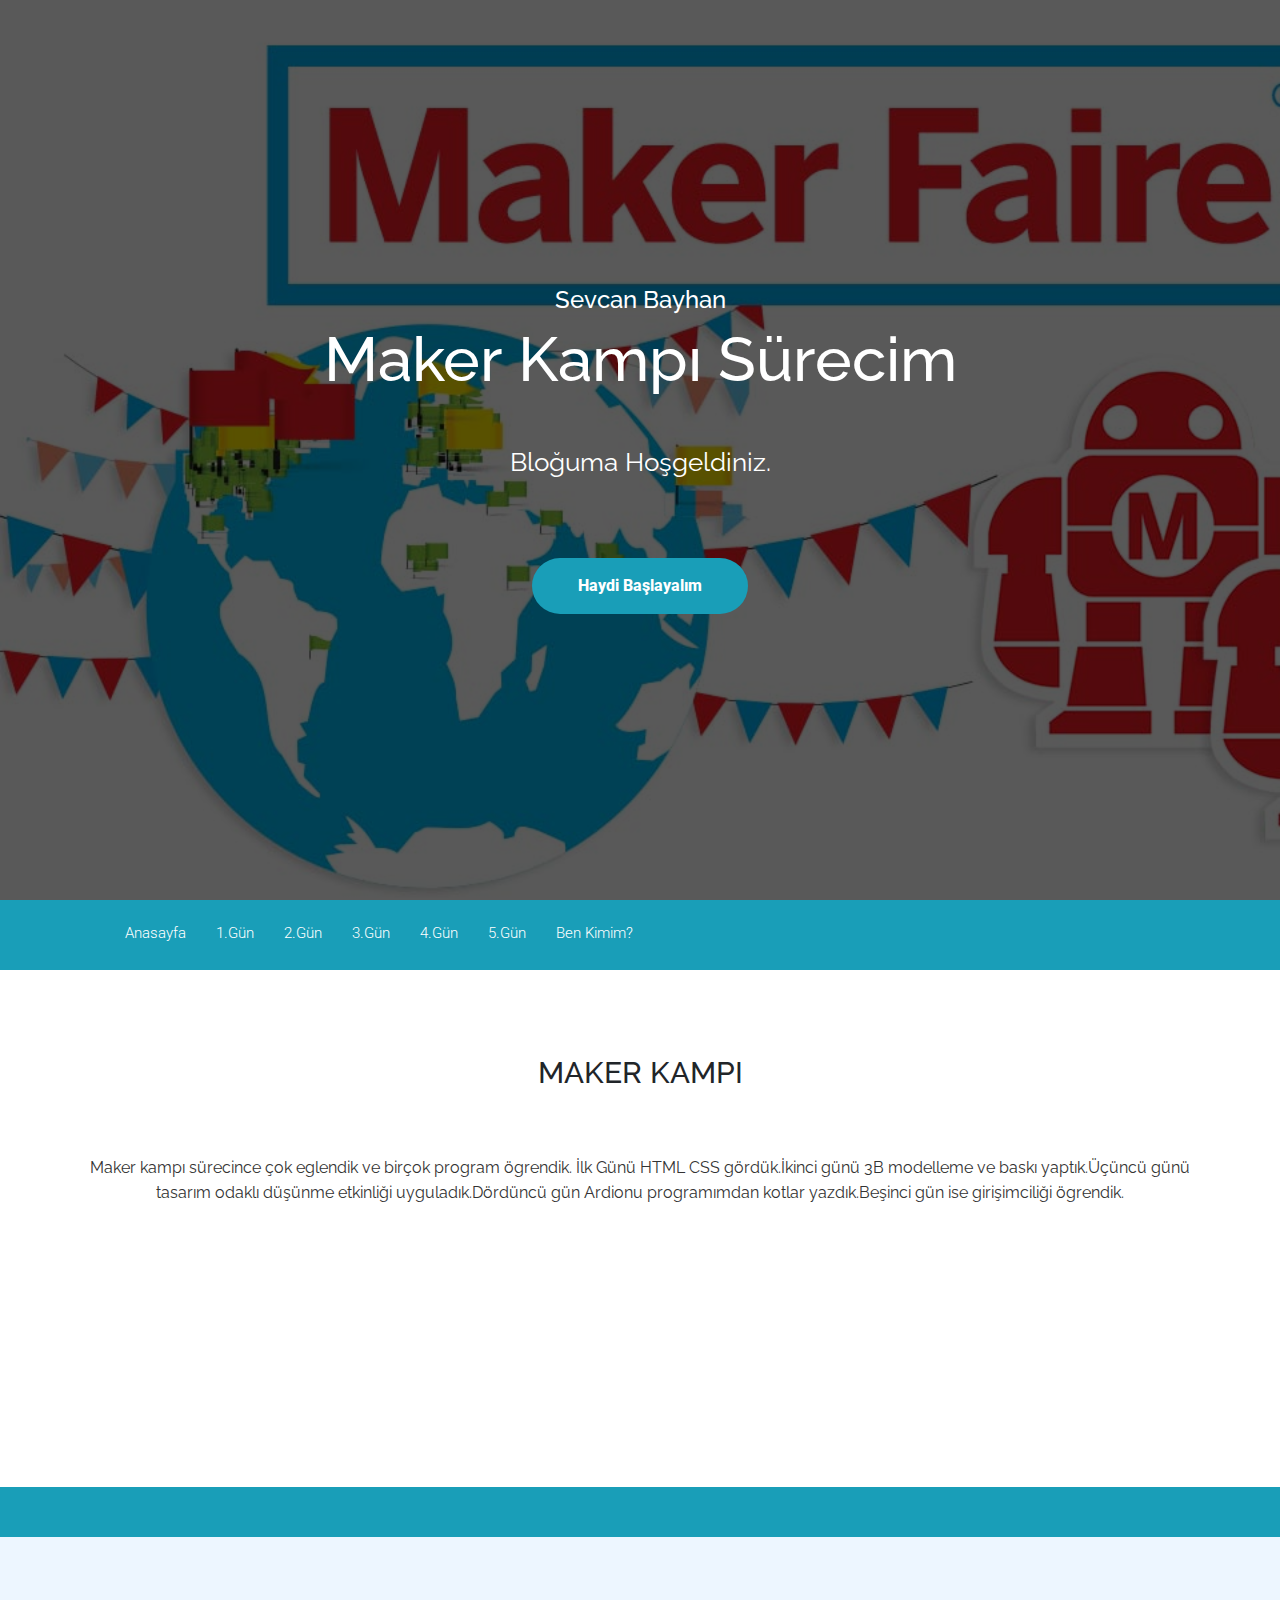
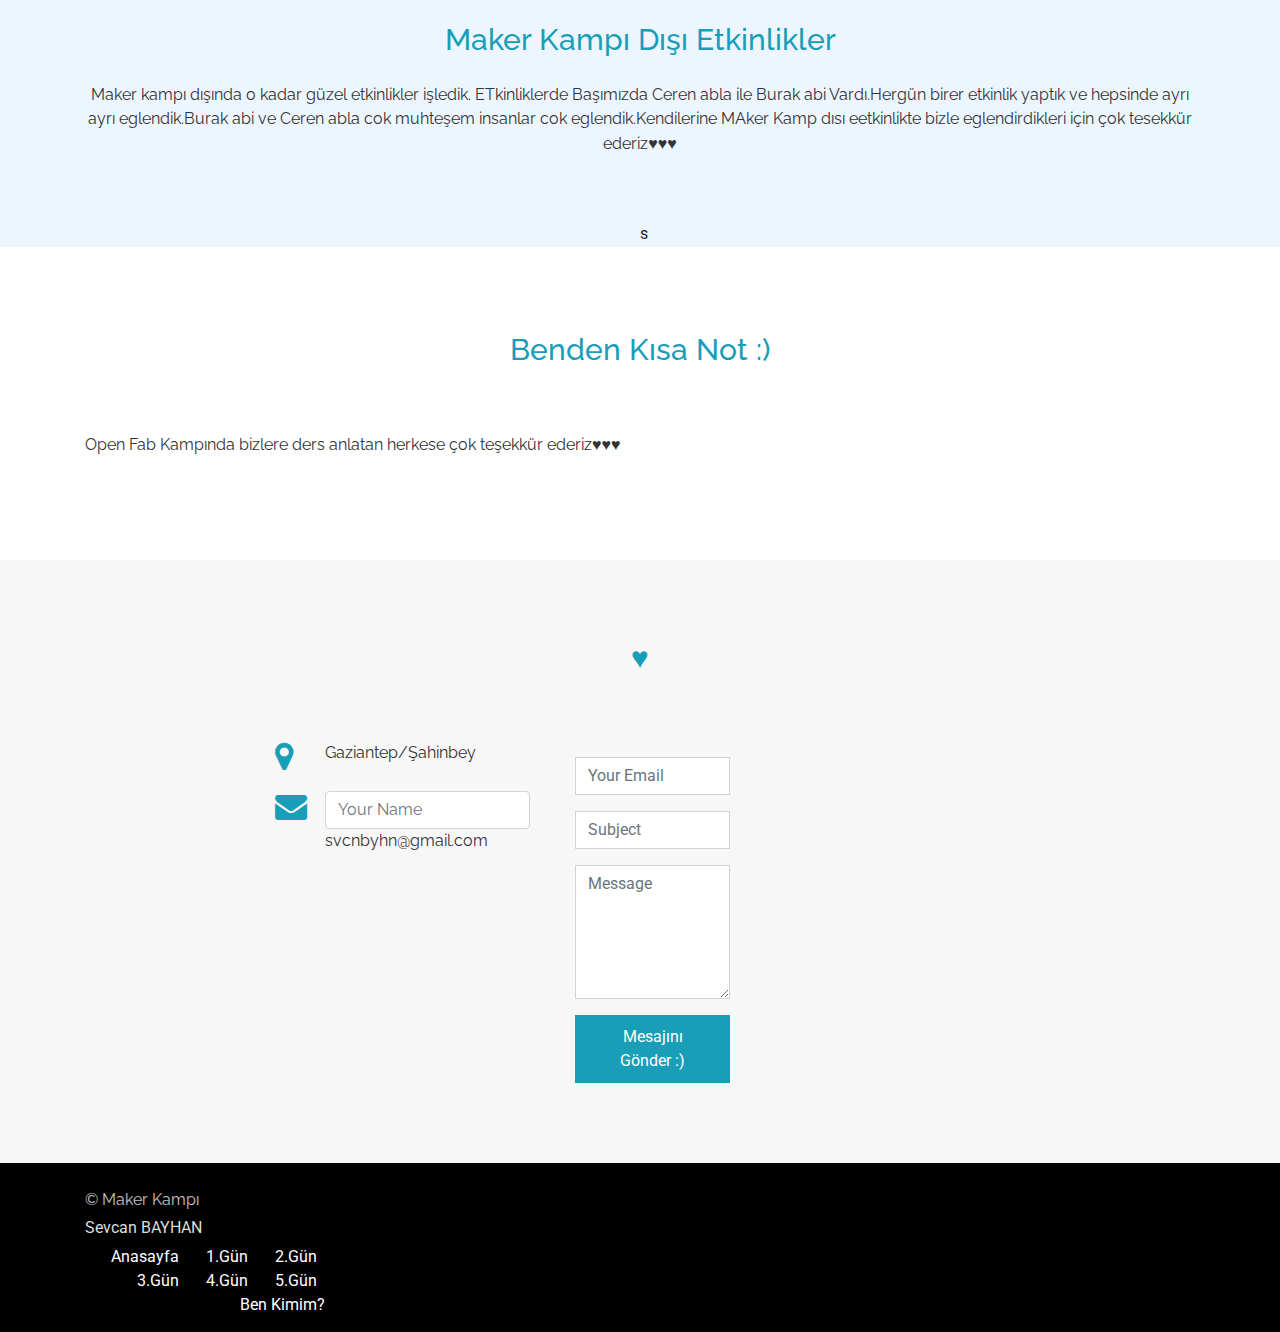
<file: index.html>
<!DOCTYPE html>
<html lang="en">

<head>
  <meta charset="utf-8">
  <title>Sevcan Bayhan'ın Bloğu</title>
  <meta content="width=device-width, initial-scale=1.0" name="viewport">
  <meta content="" name="keywords">
  <meta content="" name="description">

  <!-- Facebook Opengraph integration: https://developers.facebook.com/docs/sharing/opengraph -->
  <meta property="og:title" content="">
  <meta property="og:image" content="">
  <meta property="og:url" content="">
  <meta property="og:site_name" content="">
  <meta property="og:description" content="">

  <!-- Twitter Cards integration: https://dev.twitter.com/cards/  -->
  <meta name="twitter:card" content="summary">
  <meta name="twitter:site" content="">
  <meta name="twitter:title" content="">
  <meta name="twitter:description" content="">
  <meta name="twitter:image" content="">

  <!-- Favicon -->
  <link href="img/favicon.ico" rel="icon">

  <!-- Google Fonts -->
  <link href="https://fonts.googleapis.com/css?family=Raleway:400,500,700|Roboto:400,900" rel="stylesheet">

  <!-- Bootstrap CSS File -->
  <link href="lib/bootstrap/css/bootstrap.min.css" rel="stylesheet">

  <!-- Libraries CSS Files -->
  <link href="lib/font-awesome/css/font-awesome.min.css" rel="stylesheet">

  <!-- Main Stylesheet File -->
  <link href="css/style.css" rel="stylesheet">

  <!-- =======================================================
    Theme Name: Bell
    Theme URL: https://bootstrapmade.com/bell-free-bootstrap-4-template/
    Author: BootstrapMade.com
    Author URL: https://bootstrapmade.com
  ======================================================= -->
</head>

<body>
  <!-- Page Content
    ================================================== -->
  <!-- Hero -->

  <section class="hero">
    <div class="container text-center">
      <div class="row">
        <div class="col-md-12">
          <h3>Sevcan Bayhan</h3>
        </div>
      </div>

      <div class="col-md-12">
        <h1>Maker Kampı Sürecim</h1>

        <p class="tagline">
          Bloğuma Hoşgeldiniz.
       </p>
        <a class="btn btn-full" href="#about">Haydi Başlayalım</a>
      </div>
    </div>

  </section>
  <!-- /Hero -->

  <!-- Header -->
  <header id="header">
    <div class="container">

      <div id="logo" class="pull-left">
        <a href="index.html"></img></a>
        <!-- Uncomment below if you prefer to use a text image -->
        <!--<h1><a href="#hero">Bell</a></h1>-->
      </div>
      <nav id="nav-menu-container">
        <ul class="nav-menu">
          <li><a href="index.html">Anasayfa</a></li>
          <li><a href="1.html">1.Gün</a></li>
          <li><a href="2.html">2.Gün</a></li>
          <li><a href="3.html">3.Gün</a></li>
          <li><a href="4.html">4.Gün</a></li>
          <li><a href="5.html">5.Gün</a></li>
          <li><a href="benkimim.html">Ben Kimim?</a></li>
            
          </li>
        </ul>
      </nav>
      <!-- #nav-menu-container -->

      
    </div>
  </header>
  <!-- #header -->

  <!-- About -->

  <section class="about" id="about">
    <div class="container text-center">
      <h2>
          MAKER KAMPI 
        </h2>

      <p>
        Maker kampı sürecince çok eglendik ve birçok program ögrendik. İlk Günü HTML CSS gördük.İkinci günü 3B modelleme ve baskı yaptık.Üçüncü günü tasarım odaklı düşünme etkinliği uyguladık.Dördüncü gün Ardionu programımdan kotlar yazdık.Beşinci gün ise girişimciliği ögrendik. 
      </p>

      <div class="row stats-row">
        <div class="stats-col text-center col-md-3 col-sm-6"></div>
      </div>
    </div>
  </section>
  <!-- /About -->
  <!-- Parallax -->

    <!-- /Parallax -->
  <!-- Features -->

  <section class="features" id="features"></section>
  <!-- /Features -->
  <!-- Call to Action -->

  <section class="cta">
    <div class="container">
      <div class="row"></div>
    </div>
  </section>
  <!-- /Call to Action -->
  <!-- Portfolio -->

  <section class="portfolio" id="portfolio">
    <div class="container text-center">
      <h2>
          Maker Kampı Dışı Etkinlikler
        </h2>

      <p>
       Maker kampı dışında o kadar güzel etkinlikler işledik. ETkinliklerde Başımızda Ceren abla ile Burak abi Vardı.Hergün birer etkinlik yaptık ve hepsinde ayrı ayrı eglendik.Burak abi ve Ceren abla cok muhteşem insanlar cok eglendik.Kendilerine MAker Kamp dısı eetkinlikte bizle  eglendirdikleri için çok tesekkür ederiz♥♥♥
      </p>
    </div>

    <div class="portfolio-grid">
      <div class="row">
        <div class="col-lg-3 col-sm-6 col-xs-12">
          <div class="card card-block">
            <a href="#">
            <div class="portfolio-over">
              <div>
                  <h3 class="card-title">
                    The Dude Rockin'
                  </h3>

                  <p class="card-text">
                    Lorem ipsum dolor sit amet, eu sed suas eruditi honestatis.
                  </p>
                </div>
              </div></a>
          </div>
        </div>

        <div class="col-lg-3 col-sm-6 col-xs-12">
          <div class="card card-block">
            <a href="#">
            <div class="portfolio-over">
              <div>
                  <h3 class="card-title">
                    The Dude Rockin'
                  </h3>

                  <p class="card-text">
                    Lorem ipsum dolor sit amet, eu sed suas eruditi honestatis.
                  </p>
                </div>
              </div></a>
          </div>
        </div>
        s
      </div>

        <div class="col-lg-3 col-sm-6 col-xs-12"></div>
    </div>
    </div>
  </section>
  <!-- /Portfolio -->
  <!-- Team -->

  <section class="team" id="team">
    <div class="container">
      <h2 class="text-center">
          Benden Kısa Not :)</h2>
<p>
    Open Fab Kampında bizlere ders anlatan herkese çok teşekkür ederiz♥♥♥
        
        </p>
      <div class="row">
        <div class="col-sm-3 col-xs-6"></div>
      </div>
    </div>
  </section>
  <!-- /Team -->
  <!-- @component: footer -->

  <section id="contact">
    <div class="container">
      <div class="row">
        <div class="col-md-12 text-center">
          <h2 class="section-title">♥</h2>
        </div>
      </div>

      <div class="row justify-content-center">
        <div class="col-lg-3 col-md-4">
          <div class="info">
            <div>
              <i class="fa fa-map-marker"></i>
              <p>Gaziantep/Şahinbey</p>
            </div>

            <div>
              <i class="fa fa-envelope"></i>
              <p><span class="form-group">
                <input type="text" name="name" class="form-control" id="name" placeholder="Your Name" data-rule="minlen:4" data-msg="Please enter at least 4 chars" />
              </span>svcnbyhn@gmail.com</p>
            </div>

           

          </div>
        </div>
        <div class="col-lg-5 col-md-8">
          <div class="form">
            <form action="" method="post" role="form" class="contactForm">
              <div class="col-lg-5 col-md-8">
                <div class="form">
                  <div id="sendmessage">Your message has been sent. Thank you!</div>
                  <div id="errormessage"></div>
                  <div class="form-group">
                    <div class="validation"></div>
                  </div>
                  <div class="form-group">
                    <input type="email" class="form-control" name="email" id="email" placeholder="Your Email" data-rule="email" data-msg="Please enter a valid email" />
                    <div class="validation"></div>
                  </div>
                  <div class="form-group">
                    <input type="text" class="form-control" name="subject" id="subject" placeholder="Subject" data-rule="minlen:4" data-msg="Please enter at least 8 chars of subject" />
                    <div class="validation"></div>
                  </div>
                  <div class="form-group">
                    <textarea class="form-control" name="message" rows="5" data-rule="required" data-msg="Please write something for us" placeholder="Message"></textarea>
                    <div class="validation"></div>
                  </div>
                  <div class="text-center">
                    <button type="submit">Mesajını Gönder :)</button>
                  </div>
                </div>
              </div>
            </form>
          </div>
        </div>
      </div>
    </div>
  </section>

  <footer class="site-footer">
    <div class="bottom">
      <div class="container">
        <div class="row">

          <div class="col-lg-6 col-xs-12 text-lg-left text-center">
            <p class="copyright-text">
              © Maker Kampı
            </p>
            <div class="credits">
              <!--
                All the links in the footer should remain intact.
                You can delete the links only if you purchased the pro version.
                Licensing information: https://bootstrapmade.com/license/
                Purchase the pro version with working PHP/AJAX contact form: https://bootstrapmade.com/buy/?theme=Bell
              -->Sevcan BAYHAN
          </div>

          <div class="col-lg-6 col-xs-12 text-lg-right text-center">
            <ul class="list-inline">
              <li class="list-inline-item">
                <a href="index.html">Anasayfa</a>
              </li>

              <li class="list-inline-item">
                <a href="1.html">1.Gün</a>
              </li>

              <li class="list-inline-item">
                <a href="2.html">2.Gün</a>
              </li>

              <li class="list-inline-item">
                <a href="3.html">3.Gün</a>
              </li>

              <li class="list-inline-item">
                <a href="4.html">4.Gün</a>
              </li>

              <li class="list-inline-item">
                <a href="5.html">5.Gün</a>
              </li>
              <li class="list-inline-item">
                <a href="benkimim.html">Ben Kimim?</a>
              </li>
            </ul>
          </div>

        </div>
      </div>
    </div>
  </footer>
  <a class="scrolltop" href="#"><span class="fa fa-angle-up"></span></a>


  <!-- Required JavaScript Libraries -->
  <script src="lib/jquery/jquery.min.js"></script>
  <script src="lib/jquery/jquery-migrate.min.js"></script>
  <script src="lib/superfish/hoverIntent.js"></script>
  <script src="lib/superfish/superfish.min.js"></script>
  <script src="lib/tether/js/tether.min.js"></script>
  <script src="lib/stellar/stellar.min.js"></script>
  <script src="lib/bootstrap/js/bootstrap.bundle.min.js"></script>
  <script src="lib/counterup/counterup.min.js"></script>
  <script src="lib/waypoints/waypoints.min.js"></script>
  <script src="lib/easing/easing.js"></script>
  <script src="lib/stickyjs/sticky.js"></script>
  <script src="lib/parallax/parallax.js"></script>
  <script src="lib/lockfixed/lockfixed.min.js"></script>

  <!-- Template Specisifc Custom Javascript File -->
  <script src="js/custom.js"></script>

  <script src="contactform/contactform.js"></script>

</body>
</html>
</file>
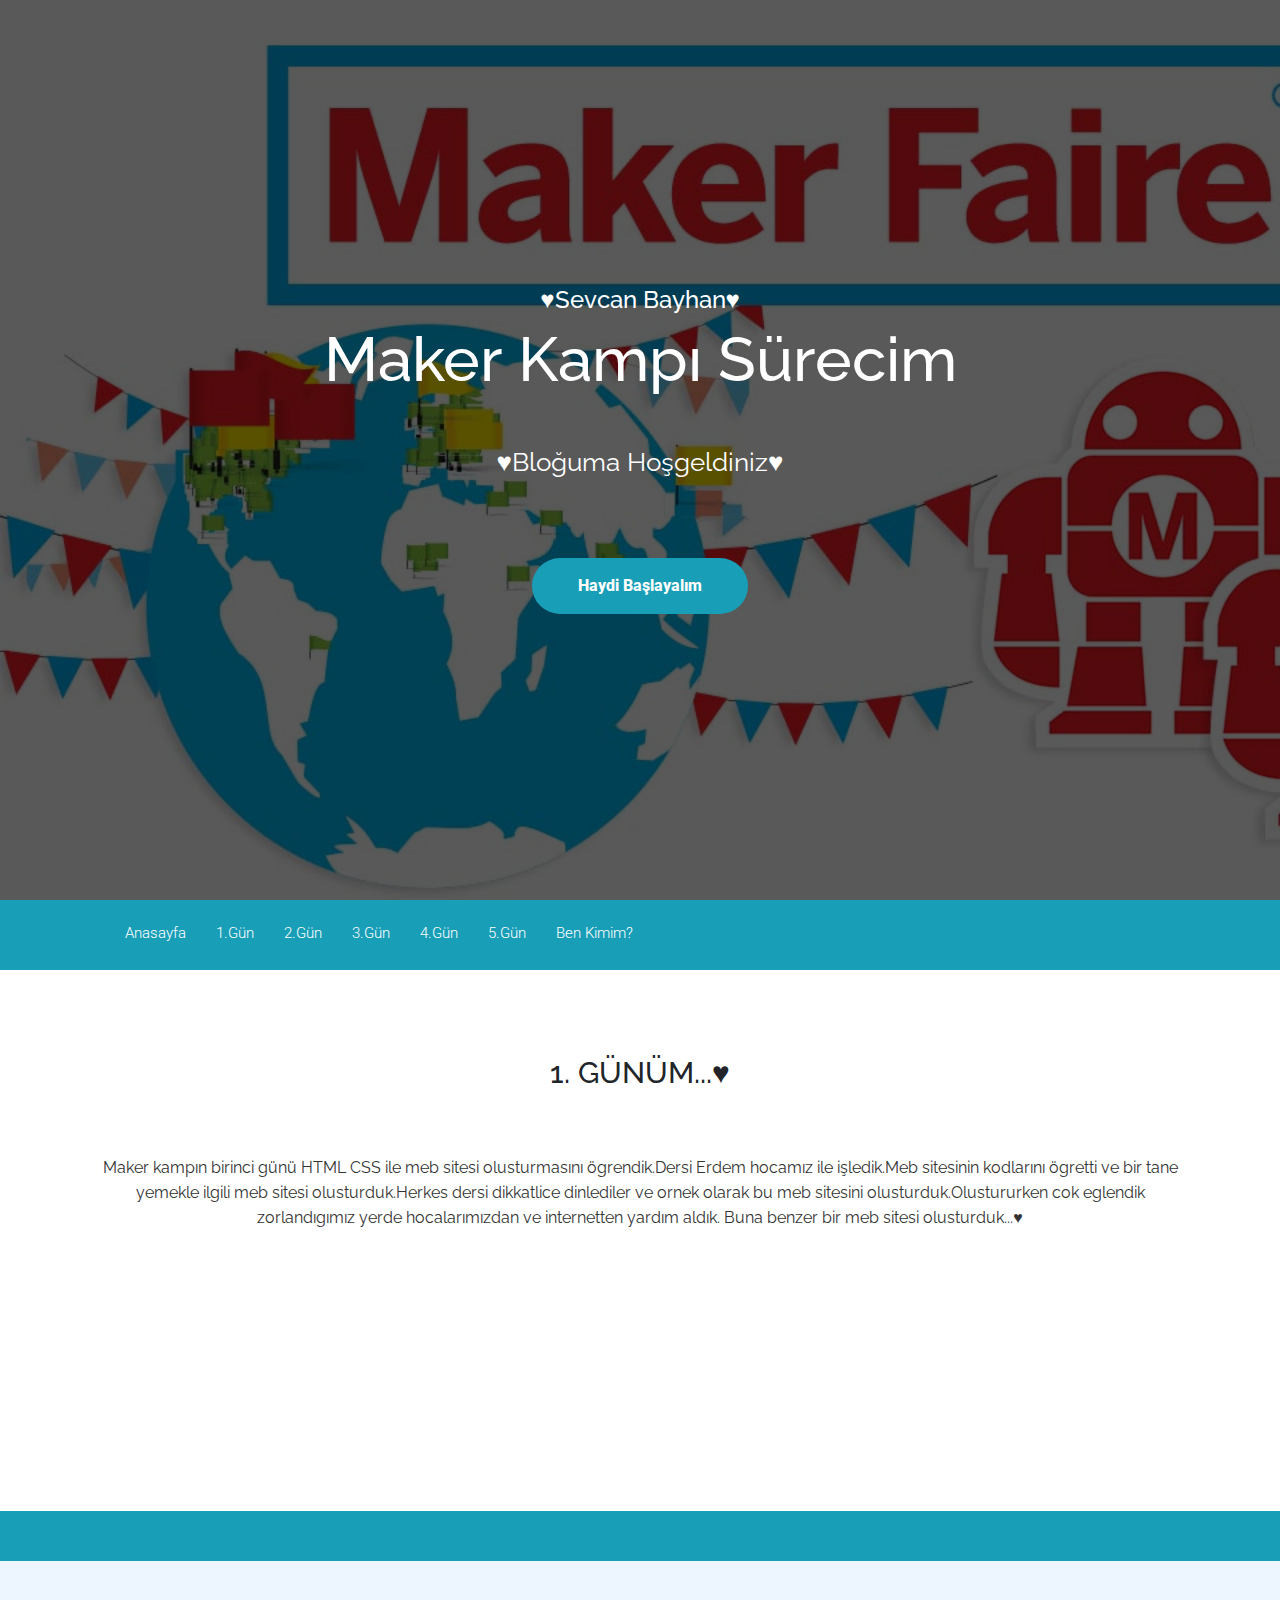
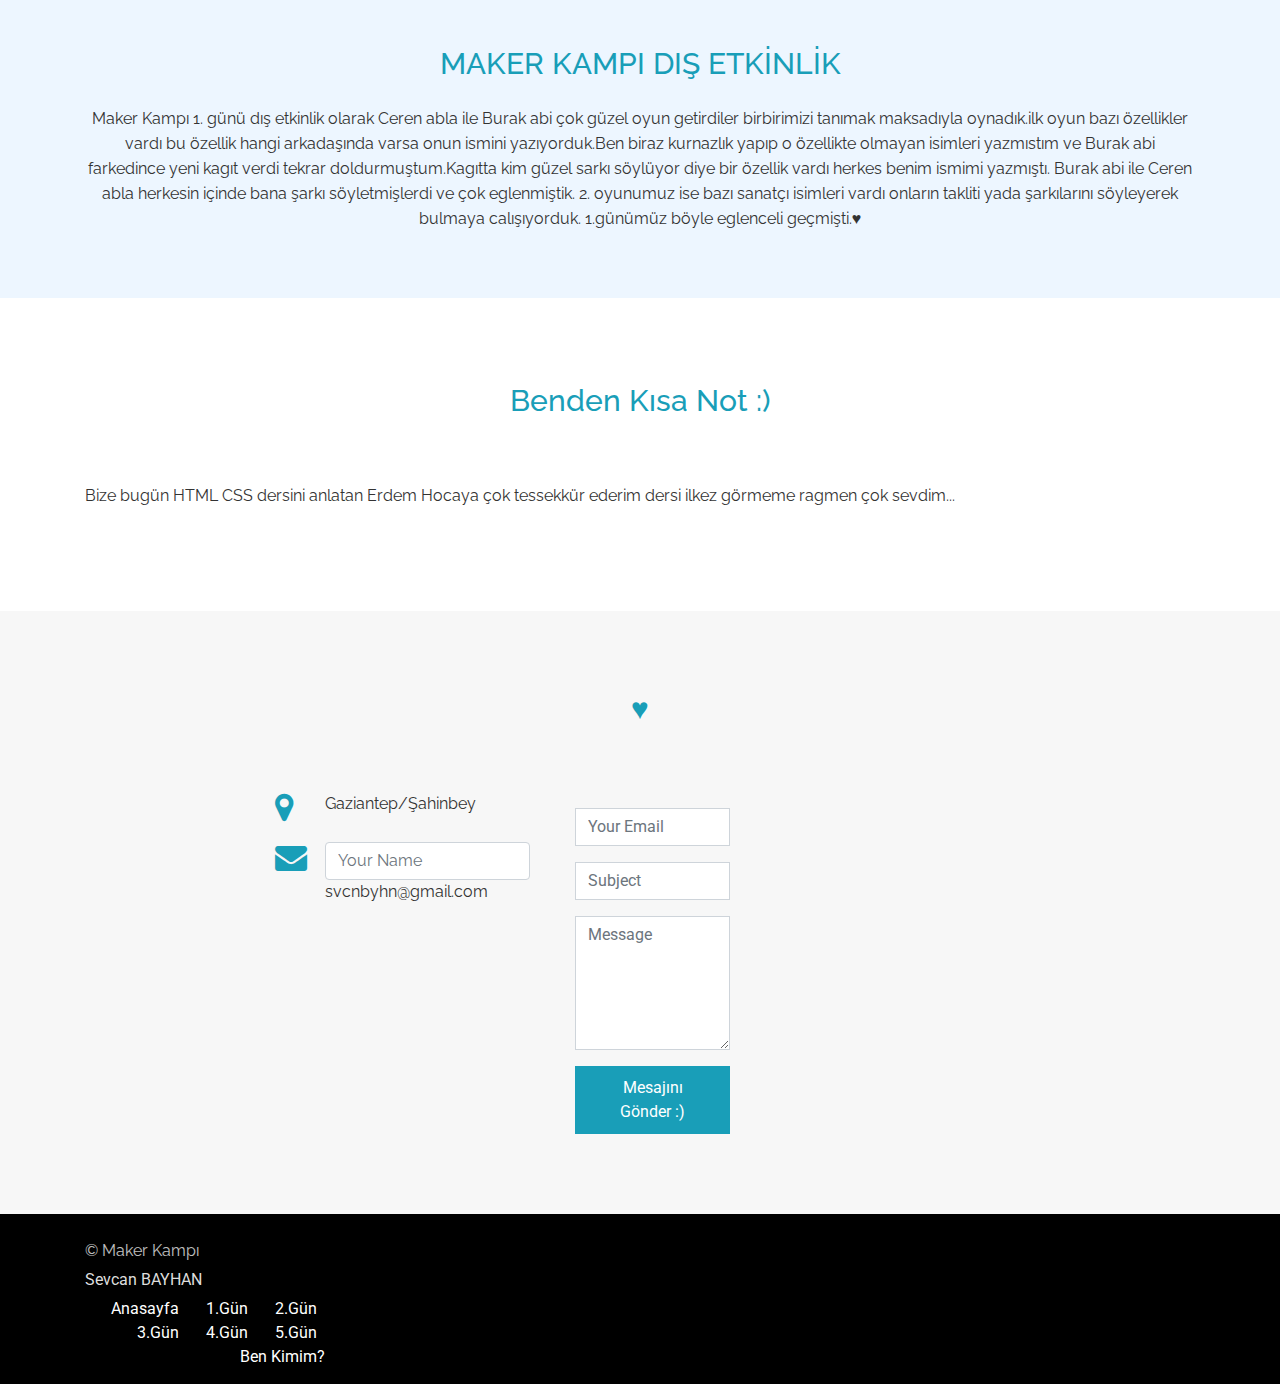
<file: 1.html>
<!DOCTYPE html>
<html lang="en">

<head>
  <meta charset="utf-8">
  <title>Sevcan Bayhan'ın Bloğu</title>
  <meta content="width=device-width, initial-scale=1.0" name="viewport">
  <meta content="" name="keywords">
  <meta content="" name="description">

  <!-- Facebook Opengraph integration: https://developers.facebook.com/docs/sharing/opengraph -->
  <meta property="og:title" content="">
  <meta property="og:image" content="">
  <meta property="og:url" content="">
  <meta property="og:site_name" content="">
  <meta property="og:description" content="">

  <!-- Twitter Cards integration: https://dev.twitter.com/cards/  -->
  <meta name="twitter:card" content="summary">
  <meta name="twitter:site" content="">
  <meta name="twitter:title" content="">
  <meta name="twitter:description" content="">
  <meta name="twitter:image" content="">

  <!-- Favicon -->
  <link href="img/favicon.ico" rel="icon">

  <!-- Google Fonts -->
  <link href="https://fonts.googleapis.com/css?family=Raleway:400,500,700|Roboto:400,900" rel="stylesheet">

  <!-- Bootstrap CSS File -->
  <link href="lib/bootstrap/css/bootstrap.min.css" rel="stylesheet">

  <!-- Libraries CSS Files -->
  <link href="lib/font-awesome/css/font-awesome.min.css" rel="stylesheet">

  <!-- Main Stylesheet File -->
  <link href="css/style.css" rel="stylesheet">

  <!-- =======================================================
    Theme Name: Bell
    Theme URL: https://bootstrapmade.com/bell-free-bootstrap-4-template/
    Author: BootstrapMade.com
    Author URL: https://bootstrapmade.com
  ======================================================= -->
</head>

<body>
  <!-- Page Content
    ================================================== -->
  <!-- Hero -->

  <section class="hero">
    <div class="container text-center">
      <div class="row">
        <div class="col-md-12">
          <h3>♥Sevcan Bayhan♥</h3>
        </div>
      </div>

      <div class="col-md-12">
        <h1>Maker Kampı Sürecim</h1>

        <p class="tagline">
          ♥Bloğuma Hoşgeldiniz♥
       </p>
        <a class="btn btn-full" href="#about">Haydi Başlayalım</a>
      </div>
    </div>

  </section>
  <!-- /Hero -->

  <!-- Header -->
  <header id="header">
    <div class="container">

      <div id="logo" class="pull-left">
        <a href="index.html"></img></a>
        <!-- Uncomment below if you prefer to use a text image -->
        <!--<h1><a href="#hero">Bell</a></h1>-->
      </div>
      <nav id="nav-menu-container">
        <ul class="nav-menu">
          <li><a href="index.html">Anasayfa</a></li>
          <li><a href="1.html">1.Gün</a></li>
          <li><a href="2.html">2.Gün</a></li>
          <li><a href="3.html">3.Gün</a></li>
          <li><a href="4.html">4.Gün</a></li>
          <li><a href="5.html">5.Gün</a></li>
          <li><a href="benkimim.html">Ben Kimim?</a></li>
            
          </li>
        </ul>
      </nav>
      <!-- #nav-menu-container -->

      
    </div>
  </header>
  <!-- #header -->

  <!-- About -->

  <section class="about" id="about">
    <div class="container text-center">
      <h2>
      1. GÜNÜM...♥
        </h2>

      <p>
       Maker kampın birinci günü HTML CSS ile meb sitesi olusturmasını ögrendik.Dersi Erdem hocamız ile işledik.Meb sitesinin kodlarını ögretti ve bir tane yemekle ilgili meb sitesi olusturduk.Herkes dersi dikkatlice dinlediler  ve ornek olarak bu meb sitesini olusturduk.Olustururken cok eglendik zorlandıgımız yerde hocalarımızdan ve internetten yardım aldık. Buna benzer bir meb sitesi olusturduk...♥
        </p>

      <div class="row stats-row">
        <div class="stats-col text-center col-md-3 col-sm-6"></div>
      </div>
    </div>
  </section>
  <!-- /About -->
  <!-- Parallax -->

    <!-- /Parallax -->
  <!-- Features -->

  <section class="features" id="features"></section>
  <!-- /Features -->
  <!-- Call to Action -->

  <section class="cta">
    <div class="container">
      <div class="row"></div>
    </div>
  </section>
  <!-- /Call to Action -->
  <!-- Portfolio -->

  <section class="portfolio" id="portfolio">
    <div class="container text-center">
      <h2>
          MAKER KAMPI DIŞ ETKİNLİK
        </h2>

      <p>
        Maker Kampı 1. günü dış etkinlik olarak Ceren abla ile Burak abi çok güzel oyun getirdiler birbirimizi tanımak maksadıyla oynadık.ilk oyun bazı özellikler vardı bu özellik hangi arkadaşında varsa onun ismini yazıyorduk.Ben biraz kurnazlık yapıp o özellikte olmayan isimleri yazmıstım ve Burak abi farkedince yeni kagıt verdi tekrar doldurmuştum.Kagıtta kim güzel sarkı söylüyor diye bir özellik vardı herkes benim ismimi yazmıştı. Burak abi ile Ceren abla herkesin içinde bana şarkı söyletmişlerdi ve çok eglenmiştik. 2. oyunumuz ise bazı sanatçı isimleri vardı onların takliti yada şarkılarını söyleyerek bulmaya calışıyorduk. 1.günümüz böyle eglenceli geçmişti.♥  </p>
    </div>

    <div class="portfolio-grid">
      <div class="row">
        <div class="col-lg-3 col-sm-6 col-xs-12">
          <div class="card card-block">
            <a href="#">
            <div class="portfolio-over">
              <div>
                  <h3 class="card-title">
                    The Dude Rockin'
                  </h3>

                  <p class="card-text">
                    Lorem ipsum dolor sit amet, eu sed suas eruditi honestatis.
                  </p>
                </div>
              </div></a>
          </div>
        </div>

        <div class="col-lg-3 col-sm-6 col-xs-12">
          <div class="card card-block">
            <a href="#">
            <div class="portfolio-over">
              <div>
                  <h3 class="card-title">
                    The Dude Rockin'
                  </h3>

                  <p class="card-text">
                    Lorem ipsum dolor sit amet, eu sed suas eruditi honestatis.
                  </p>
                </div>
              </div></a>
          </div>
        </div>
        
      </div>

        <div class="col-lg-3 col-sm-6 col-xs-12"></div>
    </div>
    </div>
  </section>
  <!-- /Portfolio -->
  <!-- Team -->

  <section class="team" id="team">
    <div class="container">
      <h2 class="text-center">
          Benden Kısa Not :)</h2>
        <p>
        Bize bugün HTML CSS dersini anlatan Erdem Hocaya çok tessekkür ederim dersi ilkez görmeme ragmen çok sevdim...
        
        
        </p>

      <div class="row">
        <div class="col-sm-3 col-xs-6"></div>
      </div>
    </div>
  </section>
  <!-- /Team -->
  <!-- @component: footer -->

  <section id="contact">
    <div class="container">
      <div class="row">
        <div class="col-md-12 text-center">
          <h2 class="section-title">♥</h2>
        </div>
      </div>

      <div class="row justify-content-center">
        <div class="col-lg-3 col-md-4">
          <div class="info">
            <div>
              <i class="fa fa-map-marker"></i>
              <p>Gaziantep/Şahinbey</p>
            </div>

            <div>
              <i class="fa fa-envelope"></i>
              <p><span class="form-group">
                <input type="text" name="name" class="form-control" id="name" placeholder="Your Name" data-rule="minlen:4" data-msg="Please enter at least 4 chars" />
              </span>svcnbyhn@gmail.com</p>
            </div>

           

          </div>
        </div>
        <div class="col-lg-5 col-md-8">
          <div class="form">
            <form action="" method="post" role="form" class="contactForm">
              <div class="col-lg-5 col-md-8">
                <div class="form">
                  <div id="sendmessage">Your message has been sent. Thank you!</div>
                  <div id="errormessage"></div>
                  <div class="form-group">
                    <div class="validation"></div>
                  </div>
                  <div class="form-group">
                    <input type="email" class="form-control" name="email" id="email" placeholder="Your Email" data-rule="email" data-msg="Please enter a valid email" />
                    <div class="validation"></div>
                  </div>
                  <div class="form-group">
                    <input type="text" class="form-control" name="subject" id="subject" placeholder="Subject" data-rule="minlen:4" data-msg="Please enter at least 8 chars of subject" />
                    <div class="validation"></div>
                  </div>
                  <div class="form-group">
                    <textarea class="form-control" name="message" rows="5" data-rule="required" data-msg="Please write something for us" placeholder="Message"></textarea>
                    <div class="validation"></div>
                  </div>
                  <div class="text-center">
                    <button type="submit">Mesajını Gönder :)</button>
                  </div>
                </div>
              </div>
            </form>
          </div>
        </div>
      </div>
    </div>
  </section>

  <footer class="site-footer">
    <div class="bottom">
      <div class="container">
        <div class="row">

          <div class="col-lg-6 col-xs-12 text-lg-left text-center">
            <p class="copyright-text">
              © Maker Kampı
            </p>
            <div class="credits">
              <!--
                All the links in the footer should remain intact.
                You can delete the links only if you purchased the pro version.
                Licensing information: https://bootstrapmade.com/license/
                Purchase the pro version with working PHP/AJAX contact form: https://bootstrapmade.com/buy/?theme=Bell
              -->Sevcan BAYHAN
          </div>

          <div class="col-lg-6 col-xs-12 text-lg-right text-center">
            <ul class="list-inline">
              <li class="list-inline-item">
                <a href="index.html">Anasayfa</a>
              </li>

              <li class="list-inline-item">
                <a href="1.html">1.Gün</a>
              </li>

              <li class="list-inline-item">
                <a href="2.html">2.Gün</a>
              </li>

              <li class="list-inline-item">
                <a href="3.html">3.Gün</a>
              </li>

              <li class="list-inline-item">
                <a href="4.html">4.Gün</a>
              </li>

              <li class="list-inline-item">
                <a href="5.html">5.Gün</a>
              </li>
              <li class="list-inline-item">
                <a href="benkimim.html">Ben Kimim?</a>
              </li>
            </ul>
          </div>

        </div>
      </div>
    </div>
  </footer>
  <a class="scrolltop" href="#"><span class="fa fa-angle-up"></span></a>


  <!-- Required JavaScript Libraries -->
  <script src="lib/jquery/jquery.min.js"></script>
  <script src="lib/jquery/jquery-migrate.min.js"></script>
  <script src="lib/superfish/hoverIntent.js"></script>
  <script src="lib/superfish/superfish.min.js"></script>
  <script src="lib/tether/js/tether.min.js"></script>
  <script src="lib/stellar/stellar.min.js"></script>
  <script src="lib/bootstrap/js/bootstrap.bundle.min.js"></script>
  <script src="lib/counterup/counterup.min.js"></script>
  <script src="lib/waypoints/waypoints.min.js"></script>
  <script src="lib/easing/easing.js"></script>
  <script src="lib/stickyjs/sticky.js"></script>
  <script src="lib/parallax/parallax.js"></script>
  <script src="lib/lockfixed/lockfixed.min.js"></script>

  <!-- Template Specisifc Custom Javascript File -->
  <script src="js/custom.js"></script>

  <script src="contactform/contactform.js"></script>

</body>
</html>
</file>
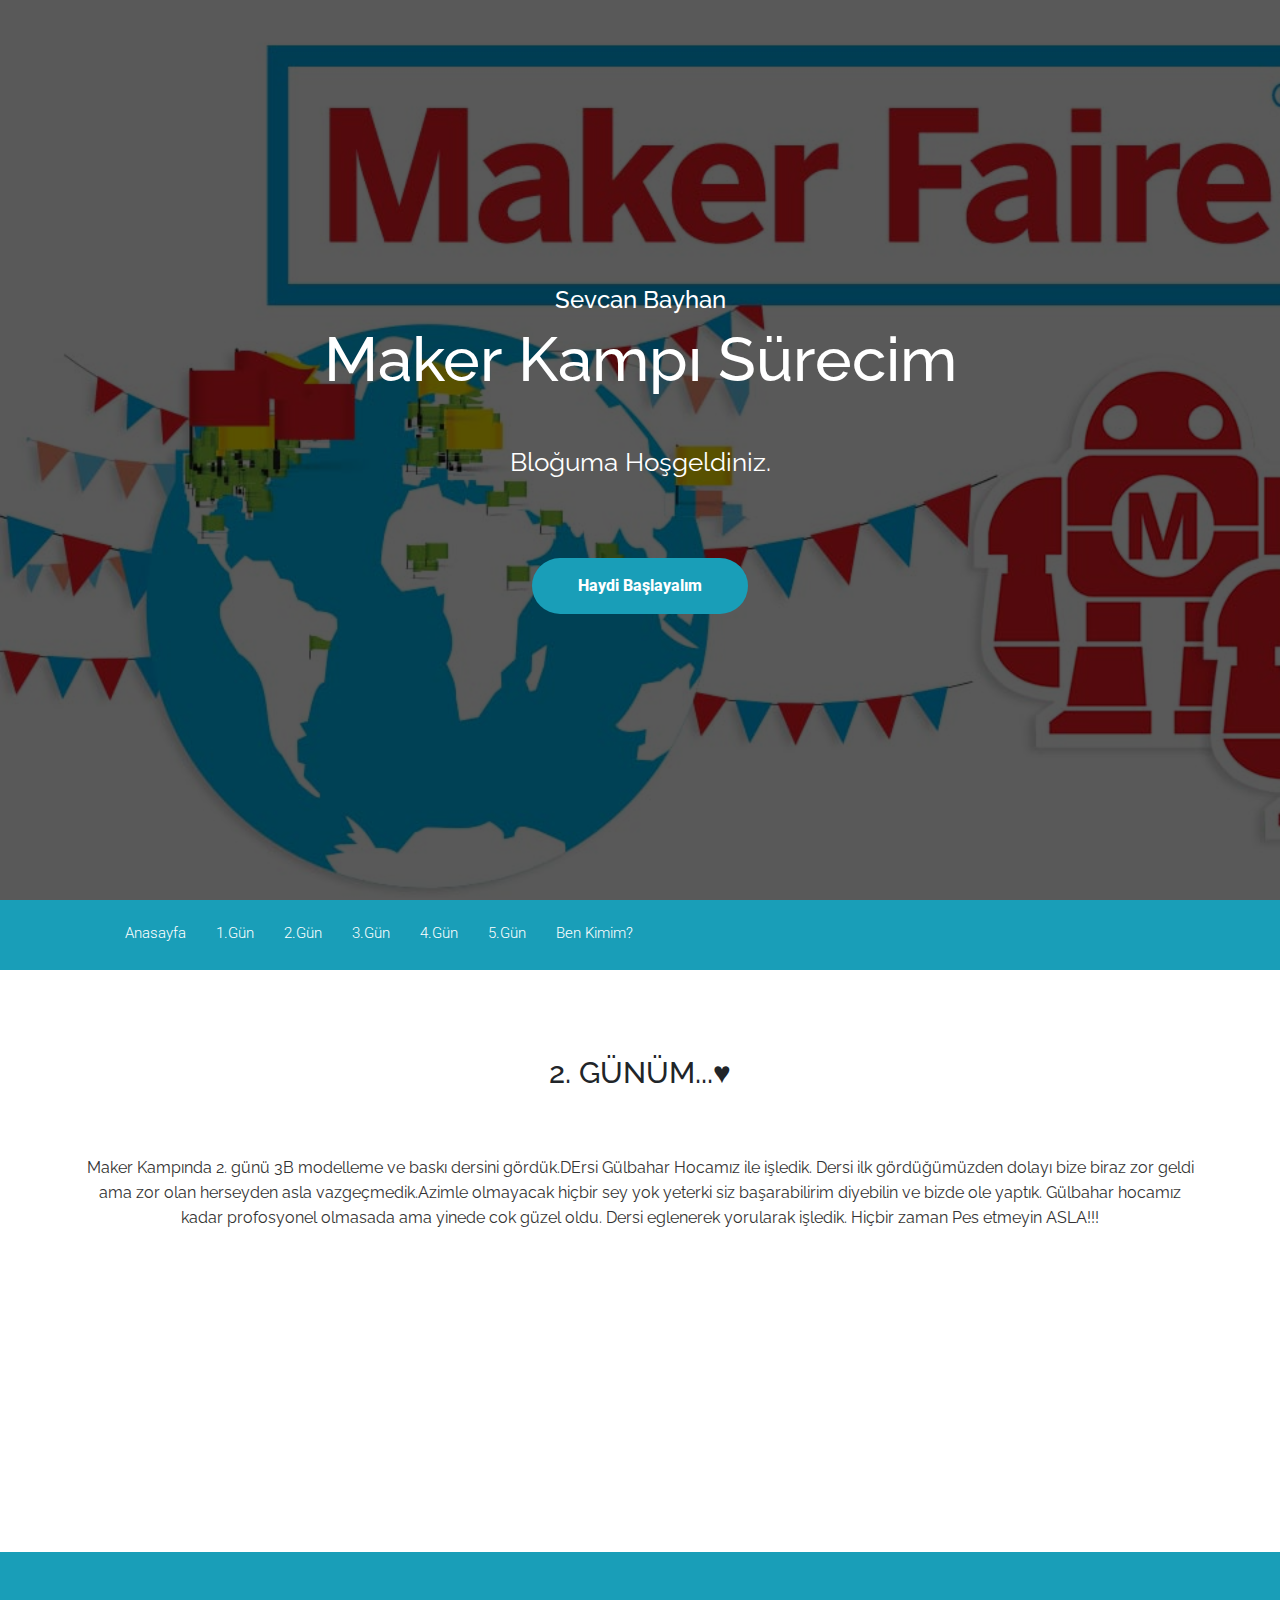
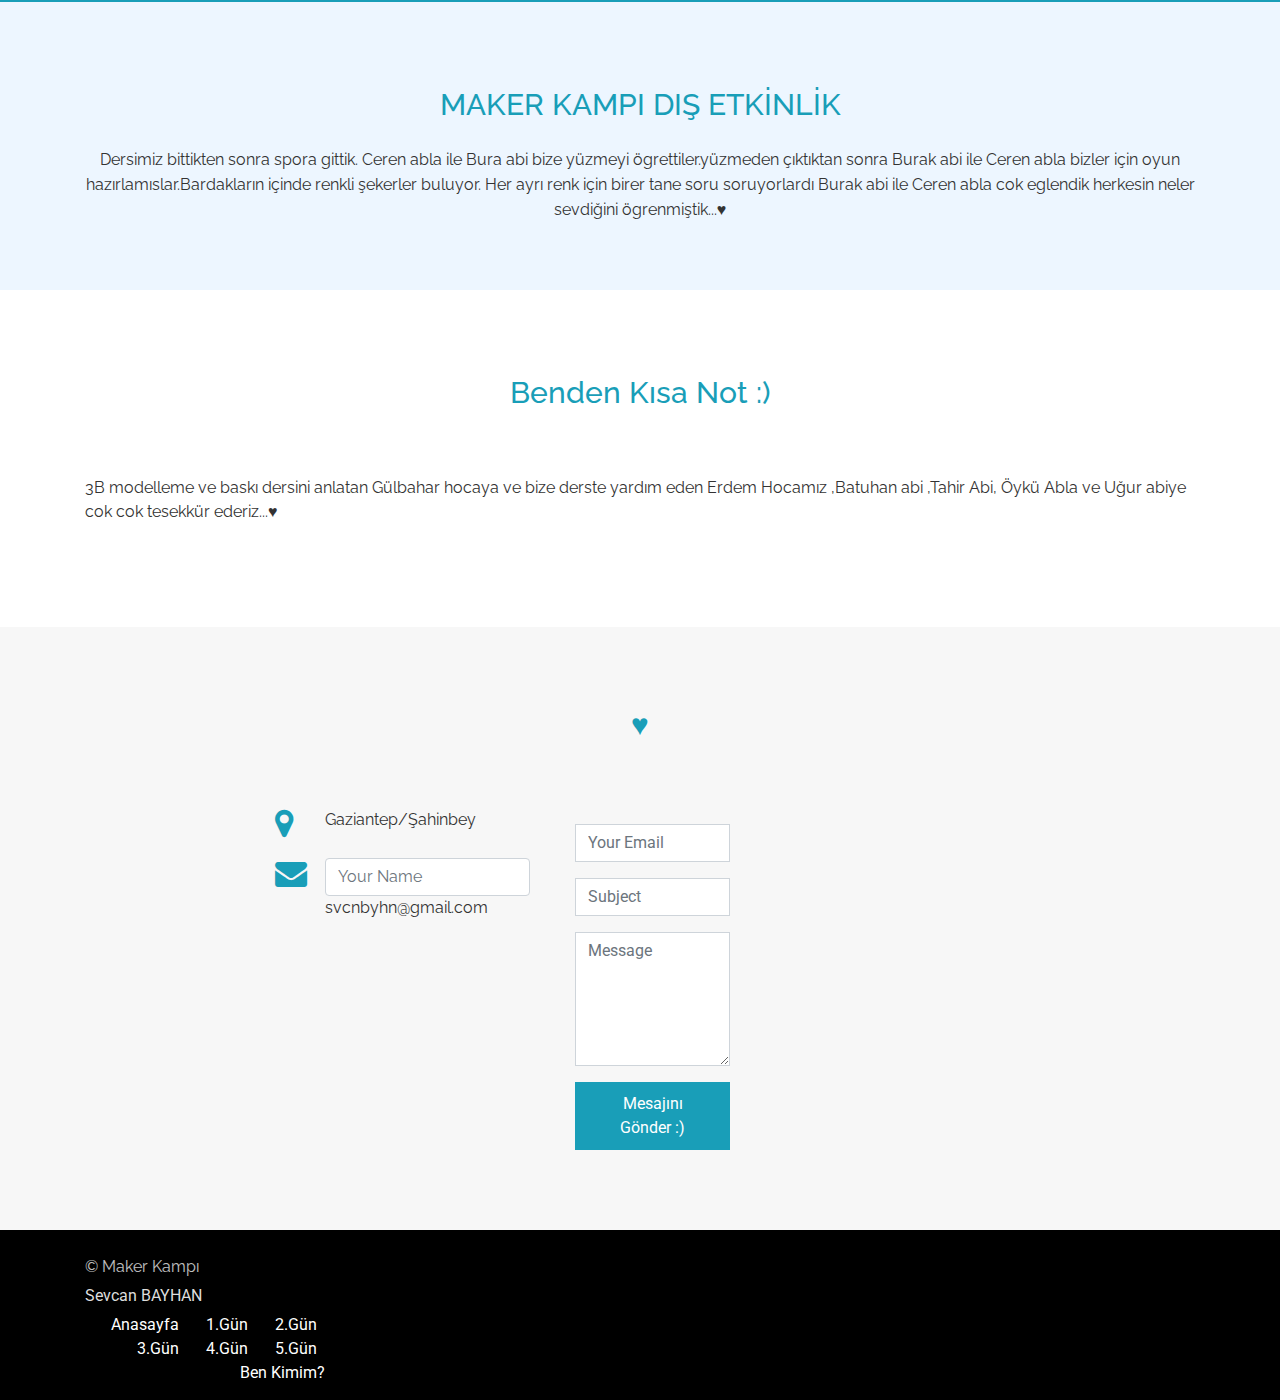
<file: 2.html>
<!DOCTYPE html>
<html lang="en">

<head>
  <meta charset="utf-8">
  <title>Sevcan Bayhan'ın Bloğu</title>
  <meta content="width=device-width, initial-scale=1.0" name="viewport">
  <meta content="" name="keywords">
  <meta content="" name="description">

  <!-- Facebook Opengraph integration: https://developers.facebook.com/docs/sharing/opengraph -->
  <meta property="og:title" content="">
  <meta property="og:image" content="">
  <meta property="og:url" content="">
  <meta property="og:site_name" content="">
  <meta property="og:description" content="">

  <!-- Twitter Cards integration: https://dev.twitter.com/cards/  -->
  <meta name="twitter:card" content="summary">
  <meta name="twitter:site" content="">
  <meta name="twitter:title" content="">
  <meta name="twitter:description" content="">
  <meta name="twitter:image" content="">

  <!-- Favicon -->
  <link href="img/favicon.ico" rel="icon">

  <!-- Google Fonts -->
  <link href="https://fonts.googleapis.com/css?family=Raleway:400,500,700|Roboto:400,900" rel="stylesheet">

  <!-- Bootstrap CSS File -->
  <link href="lib/bootstrap/css/bootstrap.min.css" rel="stylesheet">

  <!-- Libraries CSS Files -->
  <link href="lib/font-awesome/css/font-awesome.min.css" rel="stylesheet">

  <!-- Main Stylesheet File -->
  <link href="css/style.css" rel="stylesheet">

  <!-- =======================================================
    Theme Name: Bell
    Theme URL: https://bootstrapmade.com/bell-free-bootstrap-4-template/
    Author: BootstrapMade.com
    Author URL: https://bootstrapmade.com
  ======================================================= -->
</head>

<body>
  <!-- Page Content
    ================================================== -->
  <!-- Hero -->

  <section class="hero">
    <div class="container text-center">
      <div class="row">
        <div class="col-md-12">
          <h3>Sevcan Bayhan</h3>
        </div>
      </div>

      <div class="col-md-12">
        <h1>Maker Kampı Sürecim</h1>

        <p class="tagline">
          Bloğuma Hoşgeldiniz.
       </p>
        <a class="btn btn-full" href="#about">Haydi Başlayalım</a>
      </div>
    </div>

  </section>
  <!-- /Hero -->

  <!-- Header -->
  <header id="header">
    <div class="container">

      <div id="logo" class="pull-left">
        <a href="index.html"></img></a>
        <!-- Uncomment below if you prefer to use a text image -->
        <!--<h1><a href="#hero">Bell</a></h1>-->
      </div>
      <nav id="nav-menu-container">
        <ul class="nav-menu">
          <li><a href="index.html">Anasayfa</a></li>
          <li><a href="1.html">1.Gün</a></li>
          <li><a href="2.html">2.Gün</a></li>
          <li><a href="3.html">3.Gün</a></li>
          <li><a href="4.html">4.Gün</a></li>
          <li><a href="5.html">5.Gün</a></li>
          <li><a href="benkimim.html">Ben Kimim?</a></li>
            
          </li>
        </ul>
      </nav>
      <!-- #nav-menu-container -->

      
    </div>
  </header>
  <!-- #header -->

  <!-- About -->

  <section class="about" id="about">
    <div class="container text-center">
      <h2>
          2. GÜNÜM...♥
        </h2>

      <p>
        Maker Kampında 2. günü 3B modelleme ve baskı dersini gördük.DErsi Gülbahar Hocamız ile işledik. Dersi ilk gördüğümüzden dolayı bize biraz zor geldi ama zor olan herseyden asla vazgeçmedik.Azimle olmayacak hiçbir sey yok yeterki siz başarabilirim diyebilin ve bizde ole yaptık. Gülbahar hocamız kadar profosyonel olmasada ama yinede cok güzel oldu. Dersi eglenerek yorularak işledik. Hiçbir zaman Pes etmeyin ASLA!!!</p>
      <p>&nbsp;</p>

      <div class="row stats-row">
        <div class="stats-col text-center col-md-3 col-sm-6"></div>
      </div>
    </div>
  </section>
  <!-- /About -->
  <!-- Parallax -->

    <!-- /Parallax -->
  <!-- Features -->

  <section class="features" id="features"></section>
  <!-- /Features -->
  <!-- Call to Action -->

  <section class="cta">
    <div class="container">
      <div class="row"></div>
    </div>
  </section>
  <!-- /Call to Action -->
  <!-- Portfolio -->

  <section class="portfolio" id="portfolio">
    <div class="container text-center">
      <h2>
          MAKER KAMPI DIŞ ETKİNLİK
        </h2>

      <p>
        Dersimiz bittikten sonra spora gittik. Ceren abla ile Bura abi bize yüzmeyi ögrettiler.yüzmeden çıktıktan sonra Burak abi ile Ceren abla bizler için oyun hazırlamıslar.Bardakların içinde renkli şekerler buluyor. Her ayrı renk için birer tane soru soruyorlardı Burak abi ile Ceren abla cok eglendik herkesin neler sevdiğini ögrenmiştik...♥
      </p>
    </div>

    <div class="portfolio-grid">
      <div class="row">
        <div class="col-lg-3 col-sm-6 col-xs-12">
          <div class="card card-block">
            <a href="#">
            <div class="portfolio-over">
              <div>
                  <h3 class="card-title">
                    The Dude Rockin'
                  </h3>

                  <p class="card-text">
                    Lorem ipsum dolor sit amet, eu sed suas eruditi honestatis.
                  </p>
                </div>
              </div></a>
          </div>
        </div>

        <div class="col-lg-3 col-sm-6 col-xs-12">
          <div class="card card-block">
            <a href="#">
            <div class="portfolio-over">
              <div>
                  <h3 class="card-title">
                    The Dude Rockin'
                  </h3>

                  <p class="card-text">
                    Lorem ipsum dolor sit amet, eu sed suas eruditi honestatis.
                  </p>
                </div>
              </div></a>
          </div>
        </div>
        
      </div>

        <div class="col-lg-3 col-sm-6 col-xs-12"></div>
    </div>
    </div>
  </section>
  <!-- /Portfolio -->
  <!-- Team -->

  <section class="team" id="team">
    <div class="container">
      <h2 class="text-center">
          Benden Kısa Not :)</h2>
        <p>
        3B modelleme ve baskı dersini anlatan Gülbahar hocaya ve bize derste yardım eden Erdem Hocamız ,Batuhan abi ,Tahir Abi, Öykü Abla ve Uğur abiye cok cok tesekkür ederiz...♥
        
        
        </p>

      <div class="row">
        <div class="col-sm-3 col-xs-6"></div>
      </div>
    </div>
  </section>
  <!-- /Team -->
  <!-- @component: footer -->

  <section id="contact">
    <div class="container">
      <div class="row">
        <div class="col-md-12 text-center">
          <h2 class="section-title">♥</h2>
        </div>
      </div>

      <div class="row justify-content-center">
        <div class="col-lg-3 col-md-4">
          <div class="info">
            <div>
              <i class="fa fa-map-marker"></i>
              <p>Gaziantep/Şahinbey</p>
            </div>

            <div>
              <i class="fa fa-envelope"></i>
              <p><span class="form-group">
                <input type="text" name="name" class="form-control" id="name" placeholder="Your Name" data-rule="minlen:4" data-msg="Please enter at least 4 chars" />
              </span>svcnbyhn@gmail.com</p>
            </div>

           

          </div>
        </div>
        <div class="col-lg-5 col-md-8">
          <div class="form">
            <form action="" method="post" role="form" class="contactForm">
              <div class="col-lg-5 col-md-8">
                <div class="form">
                  <div id="sendmessage">Your message has been sent. Thank you!</div>
                  <div id="errormessage"></div>
                  <div class="form-group">
                    <div class="validation"></div>
                  </div>
                  <div class="form-group">
                    <input type="email" class="form-control" name="email" id="email" placeholder="Your Email" data-rule="email" data-msg="Please enter a valid email" />
                    <div class="validation"></div>
                  </div>
                  <div class="form-group">
                    <input type="text" class="form-control" name="subject" id="subject" placeholder="Subject" data-rule="minlen:4" data-msg="Please enter at least 8 chars of subject" />
                    <div class="validation"></div>
                  </div>
                  <div class="form-group">
                    <textarea class="form-control" name="message" rows="5" data-rule="required" data-msg="Please write something for us" placeholder="Message"></textarea>
                    <div class="validation"></div>
                  </div>
                  <div class="text-center">
                    <button type="submit">Mesajını Gönder :)</button>
                  </div>
                </div>
              </div>
            </form>
          </div>
        </div>
      </div>
    </div>
  </section>

  <footer class="site-footer">
    <div class="bottom">
      <div class="container">
        <div class="row">

          <div class="col-lg-6 col-xs-12 text-lg-left text-center">
            <p class="copyright-text">
              © Maker Kampı
            </p>
            <div class="credits">
              <!--
                All the links in the footer should remain intact.
                You can delete the links only if you purchased the pro version.
                Licensing information: https://bootstrapmade.com/license/
                Purchase the pro version with working PHP/AJAX contact form: https://bootstrapmade.com/buy/?theme=Bell
              -->Sevcan BAYHAN
          </div>

          <div class="col-lg-6 col-xs-12 text-lg-right text-center">
            <ul class="list-inline">
              <li class="list-inline-item">
                <a href="index.html">Anasayfa</a>
              </li>

              <li class="list-inline-item">
                <a href="1.html">1.Gün</a>
              </li>

              <li class="list-inline-item">
                <a href="2.html">2.Gün</a>
              </li>

              <li class="list-inline-item">
                <a href="3.html">3.Gün</a>
              </li>

              <li class="list-inline-item">
                <a href="4.html">4.Gün</a>
              </li>

              <li class="list-inline-item">
                <a href="5.html">5.Gün</a>
              </li>
              <li class="list-inline-item">
                <a href="benkimim.html">Ben Kimim?</a>
              </li>
            </ul>
          </div>

        </div>
      </div>
    </div>
  </footer>
  <a class="scrolltop" href="#"><span class="fa fa-angle-up"></span></a>


  <!-- Required JavaScript Libraries -->
  <script src="lib/jquery/jquery.min.js"></script>
  <script src="lib/jquery/jquery-migrate.min.js"></script>
  <script src="lib/superfish/hoverIntent.js"></script>
  <script src="lib/superfish/superfish.min.js"></script>
  <script src="lib/tether/js/tether.min.js"></script>
  <script src="lib/stellar/stellar.min.js"></script>
  <script src="lib/bootstrap/js/bootstrap.bundle.min.js"></script>
  <script src="lib/counterup/counterup.min.js"></script>
  <script src="lib/waypoints/waypoints.min.js"></script>
  <script src="lib/easing/easing.js"></script>
  <script src="lib/stickyjs/sticky.js"></script>
  <script src="lib/parallax/parallax.js"></script>
  <script src="lib/lockfixed/lockfixed.min.js"></script>

  <!-- Template Specisifc Custom Javascript File -->
  <script src="js/custom.js"></script>

  <script src="contactform/contactform.js"></script>

</body>
</html>
</file>
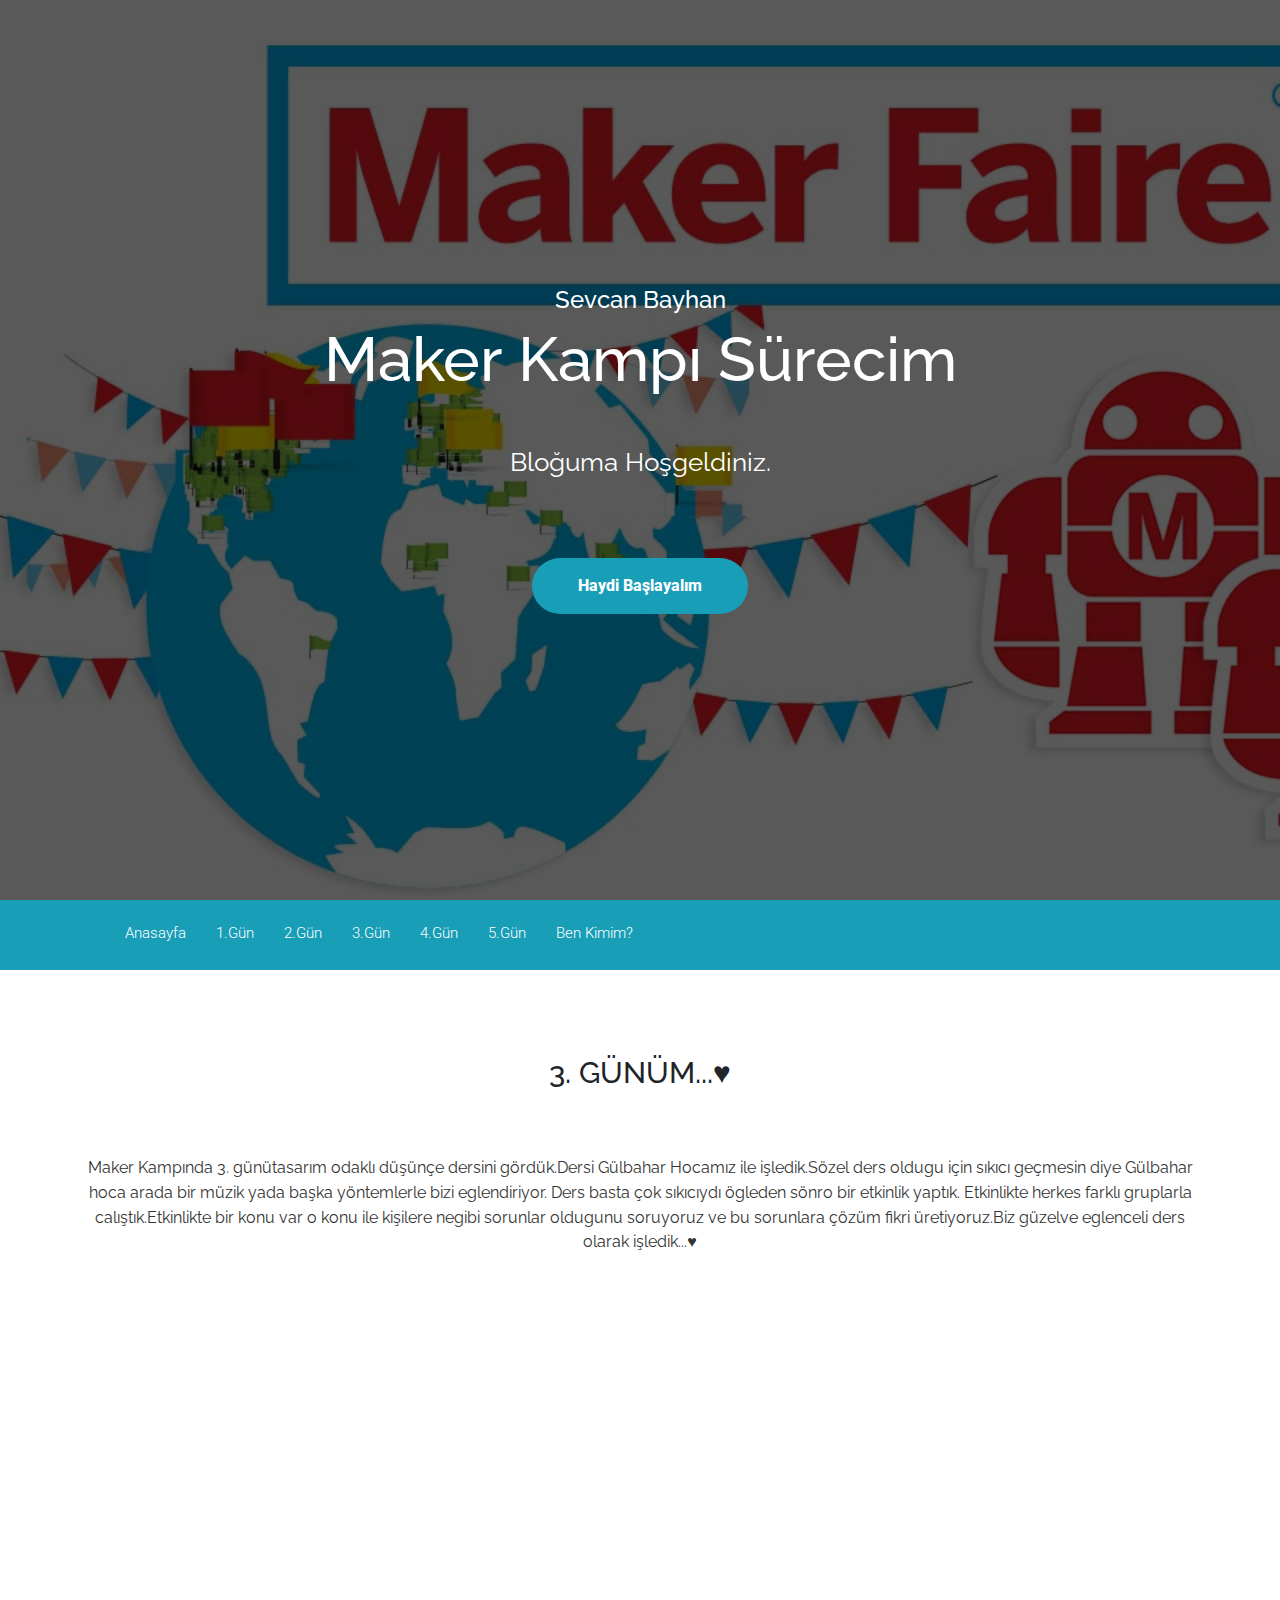
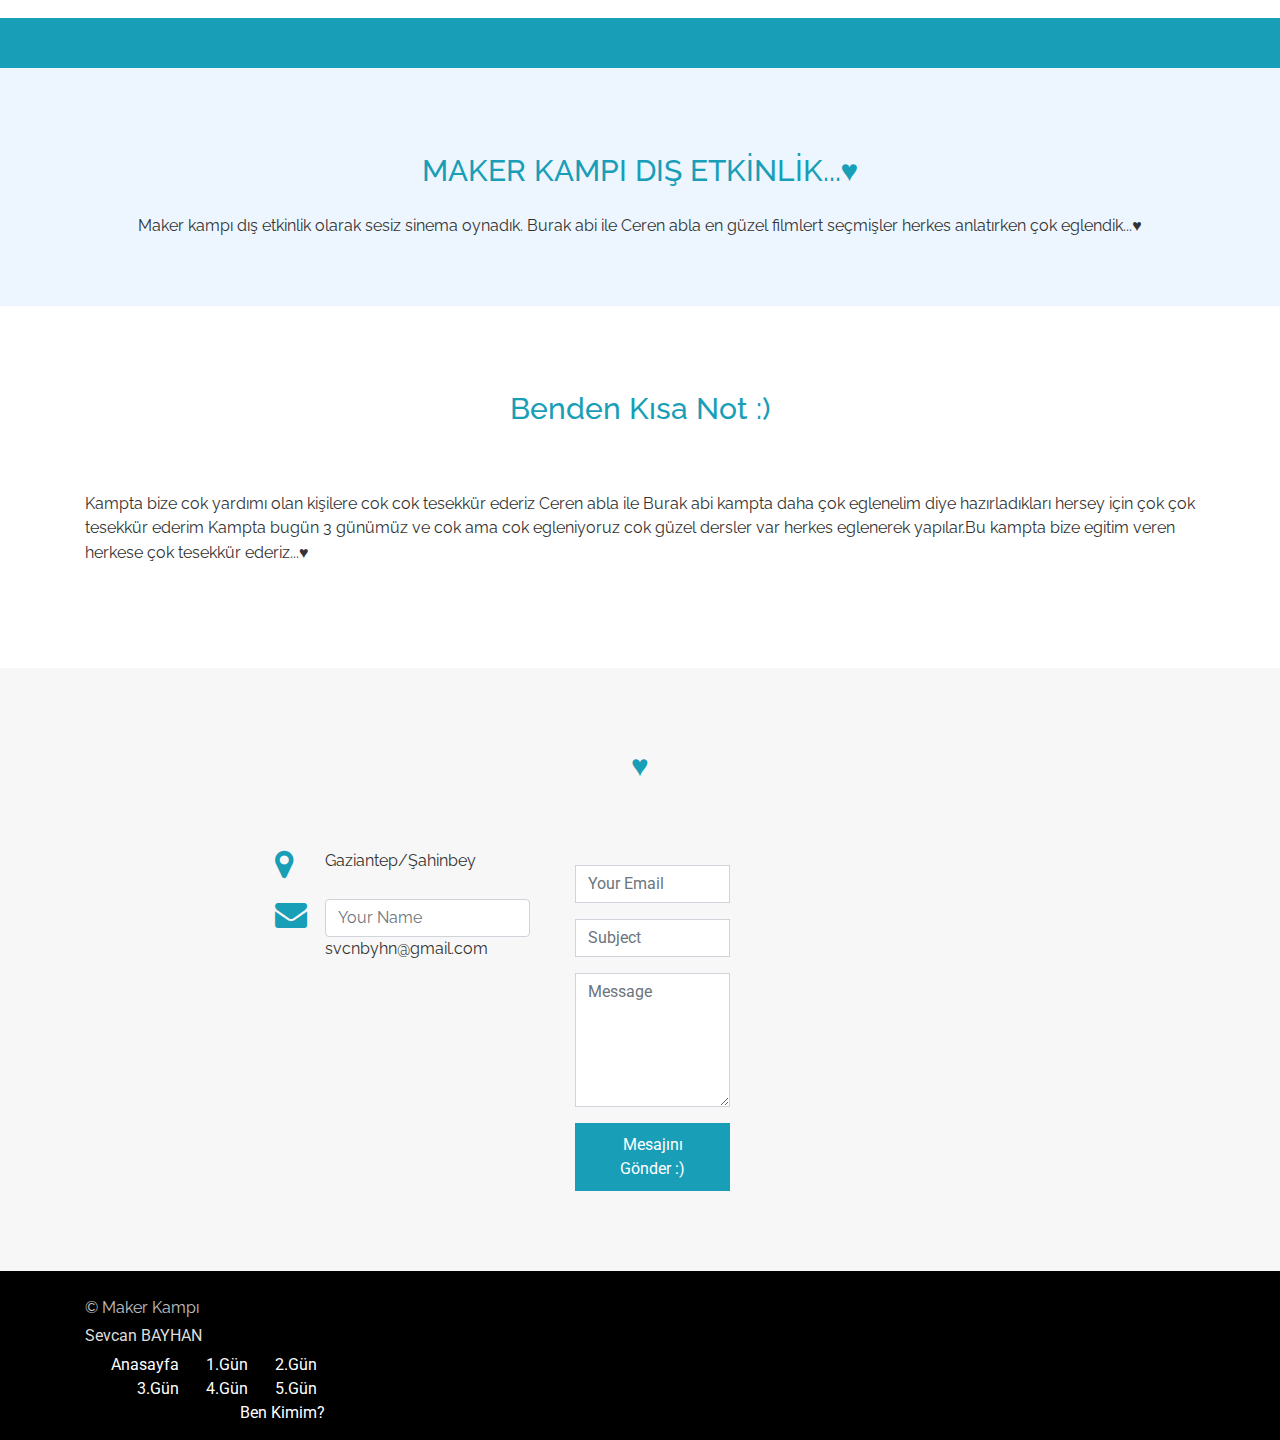
<file: 3.html>
<!DOCTYPE html>
<html lang="en">

<head>
  <meta charset="utf-8">
  <title>Sevcan Bayhan'ın Bloğu</title>
  <meta content="width=device-width, initial-scale=1.0" name="viewport">
  <meta content="" name="keywords">
  <meta content="" name="description">

  <!-- Facebook Opengraph integration: https://developers.facebook.com/docs/sharing/opengraph -->
  <meta property="og:title" content="">
  <meta property="og:image" content="">
  <meta property="og:url" content="">
  <meta property="og:site_name" content="">
  <meta property="og:description" content="">

  <!-- Twitter Cards integration: https://dev.twitter.com/cards/  -->
  <meta name="twitter:card" content="summary">
  <meta name="twitter:site" content="">
  <meta name="twitter:title" content="">
  <meta name="twitter:description" content="">
  <meta name="twitter:image" content="">

  <!-- Favicon -->
  <link href="img/favicon.ico" rel="icon">

  <!-- Google Fonts -->
  <link href="https://fonts.googleapis.com/css?family=Raleway:400,500,700|Roboto:400,900" rel="stylesheet">

  <!-- Bootstrap CSS File -->
  <link href="lib/bootstrap/css/bootstrap.min.css" rel="stylesheet">

  <!-- Libraries CSS Files -->
  <link href="lib/font-awesome/css/font-awesome.min.css" rel="stylesheet">

  <!-- Main Stylesheet File -->
  <link href="css/style.css" rel="stylesheet">

  <!-- =======================================================
    Theme Name: Bell
    Theme URL: https://bootstrapmade.com/bell-free-bootstrap-4-template/
    Author: BootstrapMade.com
    Author URL: https://bootstrapmade.com
  ======================================================= -->
</head>

<body>
  <!-- Page Content
    ================================================== -->
  <!-- Hero -->

  <section class="hero">
    <div class="container text-center">
      <div class="row">
        <div class="col-md-12">
          <h3>Sevcan Bayhan</h3>
        </div>
      </div>

      <div class="col-md-12">
        <h1>Maker Kampı Sürecim</h1>

        <p class="tagline">
          Bloğuma Hoşgeldiniz.
       </p>
        <a class="btn btn-full" href="#about">Haydi Başlayalım</a>
      </div>
    </div>

  </section>
  <!-- /Hero -->

  <!-- Header -->
  <header id="header">
    <div class="container">

      <div id="logo" class="pull-left">
        <a href="index.html"></img></a>
        <!-- Uncomment below if you prefer to use a text image -->
        <!--<h1><a href="#hero">Bell</a></h1>-->
      </div>
      <nav id="nav-menu-container">
        <ul class="nav-menu">
          <li><a href="index.html">Anasayfa</a></li>
          <li><a href="1.html">1.Gün</a></li>
          <li><a href="2.html">2.Gün</a></li>
          <li><a href="3.html">3.Gün</a></li>
          <li><a href="4.html">4.Gün</a></li>
          <li><a href="5.html">5.Gün</a></li>
          <li><a href="benkimim.html">Ben Kimim?</a></li>
            
          </li>
        </ul>
      </nav>
      <!-- #nav-menu-container -->

      
    </div>
  </header>
  <!-- #header -->

  <!-- About -->

  <section class="about" id="about">
    <div class="container text-center">
      <h2>
          3. GÜNÜM...♥
        </h2>

      <p>
       Maker Kampında 3. günütasarım odaklı düşünçe dersini gördük.Dersi Gülbahar Hocamız ile işledik.Sözel ders oldugu için sıkıcı geçmesin diye Gülbahar hoca arada bir müzik yada başka yöntemlerle bizi eglendiriyor. Ders  basta çok sıkıcıydı ögleden sönro bir etkinlik yaptık. Etkinlikte herkes farklı gruplarla calıştık.Etkinlikte bir konu var o konu ile kişilere negibi sorunlar oldugunu soruyoruz ve bu sorunlara çözüm fikri üretiyoruz.Biz güzelve eglenceli ders olarak işledik...♥
        </p>
      <p>&nbsp;</p>
      <p>&nbsp;</p>
      <div class="row stats-row">
        <div class="stats-col text-center col-md-3 col-sm-6"></div>
      </div>
    </div>
  </section>
  <!-- /About -->
  <!-- Parallax -->

    <!-- /Parallax -->
  <!-- Features -->

  <section class="features" id="features"></section>
  <!-- /Features -->
  <!-- Call to Action -->

  <section class="cta">
    <div class="container">
      <div class="row"></div>
    </div>
  </section>
  <!-- /Call to Action -->
  <!-- Portfolio -->

  <section class="portfolio" id="portfolio">
    <div class="container text-center">
      <h2>
        MAKER KAMPI DIŞ ETKİNLİK...♥
        </h2>

      <p>
        Maker kampı dış etkinlik olarak sesiz sinema oynadık.
          Burak abi ile Ceren abla en güzel filmlert seçmişler herkes anlatırken çok eglendik...♥
      </p>
    </div>

    <div class="portfolio-grid">
      <div class="row">
        <div class="col-lg-3 col-sm-6 col-xs-12">
          <div class="card card-block">
            <a href="#">
            <div class="portfolio-over">
              <div>
                  <h3 class="card-title">
                    The Dude Rockin'
                  </h3>

                  <p class="card-text">
                    Lorem ipsum dolor sit amet, eu sed suas eruditi honestatis.
                  </p>
                </div>
              </div></a>
          </div>
        </div>

        <div class="col-lg-3 col-sm-6 col-xs-12">
          <div class="card card-block">
            <a href="#">
            <div class="portfolio-over">
              <div>
                  <h3 class="card-title">
                    The Dude Rockin'
                  </h3>

                  <p class="card-text">
                    Lorem ipsum dolor sit amet, eu sed suas eruditi honestatis.
                  </p>
                </div>
              </div></a>
          </div>
        </div>
        
      </div>

        <div class="col-lg-3 col-sm-6 col-xs-12"></div>
    </div>
    </div>
  </section>
  <!-- /Portfolio -->
  <!-- Team -->

  <section class="team" id="team">
    <div class="container">
      <h2 class="text-center">
          Benden Kısa Not :)</h2>
        <p>
            Kampta bize cok yardımı olan kişilere cok cok tesekkür ederiz 
        Ceren abla ile Burak abi kampta daha çok eglenelim diye hazırladıkları hersey için çok çok tesekkür ederim 
            Kampta bugün 3 günümüz ve cok ama cok egleniyoruz cok güzel dersler var herkes eglenerek yapılar.Bu kampta bize egitim veren herkese çok tesekkür ederiz...♥
        </p>

      <div class="row">
        <div class="col-sm-3 col-xs-6"></div>
      </div>
    </div>
  </section>
  <!-- /Team -->
  <!-- @component: footer -->

  <section id="contact">
    <div class="container">
      <div class="row">
        <div class="col-md-12 text-center">
          <h2 class="section-title">♥</h2>
        </div>
      </div>

      <div class="row justify-content-center">
        <div class="col-lg-3 col-md-4">
          <div class="info">
            <div>
              <i class="fa fa-map-marker"></i>
              <p>Gaziantep/Şahinbey</p>
            </div>

            <div>
              <i class="fa fa-envelope"></i>
              <p><span class="form-group">
                <input type="text" name="name" class="form-control" id="name" placeholder="Your Name" data-rule="minlen:4" data-msg="Please enter at least 4 chars" />
              </span>svcnbyhn@gmail.com</p>
            </div>

           

          </div>
        </div>
        <div class="col-lg-5 col-md-8">
          <div class="form">
            <form action="" method="post" role="form" class="contactForm">
              <div class="col-lg-5 col-md-8">
                <div class="form">
                  <div id="sendmessage">Your message has been sent. Thank you!</div>
                  <div id="errormessage"></div>
                  <div class="form-group">
                    <div class="validation"></div>
                  </div>
                  <div class="form-group">
                    <input type="email" class="form-control" name="email" id="email" placeholder="Your Email" data-rule="email" data-msg="Please enter a valid email" />
                    <div class="validation"></div>
                  </div>
                  <div class="form-group">
                    <input type="text" class="form-control" name="subject" id="subject" placeholder="Subject" data-rule="minlen:4" data-msg="Please enter at least 8 chars of subject" />
                    <div class="validation"></div>
                  </div>
                  <div class="form-group">
                    <textarea class="form-control" name="message" rows="5" data-rule="required" data-msg="Please write something for us" placeholder="Message"></textarea>
                    <div class="validation"></div>
                  </div>
                  <div class="text-center">
                    <button type="submit">Mesajını Gönder :)</button>
                  </div>
                </div>
              </div>
            </form>
          </div>
        </div>
      </div>
    </div>
  </section>

  <footer class="site-footer">
    <div class="bottom">
      <div class="container">
        <div class="row">

          <div class="col-lg-6 col-xs-12 text-lg-left text-center">
            <p class="copyright-text">
              © Maker Kampı
            </p>
            <div class="credits">
              <!--
                All the links in the footer should remain intact.
                You can delete the links only if you purchased the pro version.
                Licensing information: https://bootstrapmade.com/license/
                Purchase the pro version with working PHP/AJAX contact form: https://bootstrapmade.com/buy/?theme=Bell
              -->Sevcan BAYHAN
          </div>

          <div class="col-lg-6 col-xs-12 text-lg-right text-center">
            <ul class="list-inline">
              <li class="list-inline-item">
                <a href="index.html">Anasayfa</a>
              </li>

              <li class="list-inline-item">
                <a href="1.html">1.Gün</a>
              </li>

              <li class="list-inline-item">
                <a href="2.html">2.Gün</a>
              </li>

              <li class="list-inline-item">
                <a href="3.html">3.Gün</a>
              </li>

              <li class="list-inline-item">
                <a href="4.html">4.Gün</a>
              </li>

              <li class="list-inline-item">
                <a href="5.html">5.Gün</a>
              </li>
              <li class="list-inline-item">
                <a href="benkimim.html">Ben Kimim?</a>
              </li>
            </ul>
          </div>

        </div>
      </div>
    </div>
  </footer>
  <a class="scrolltop" href="#"><span class="fa fa-angle-up"></span></a>


  <!-- Required JavaScript Libraries -->
  <script src="lib/jquery/jquery.min.js"></script>
  <script src="lib/jquery/jquery-migrate.min.js"></script>
  <script src="lib/superfish/hoverIntent.js"></script>
  <script src="lib/superfish/superfish.min.js"></script>
  <script src="lib/tether/js/tether.min.js"></script>
  <script src="lib/stellar/stellar.min.js"></script>
  <script src="lib/bootstrap/js/bootstrap.bundle.min.js"></script>
  <script src="lib/counterup/counterup.min.js"></script>
  <script src="lib/waypoints/waypoints.min.js"></script>
  <script src="lib/easing/easing.js"></script>
  <script src="lib/stickyjs/sticky.js"></script>
  <script src="lib/parallax/parallax.js"></script>
  <script src="lib/lockfixed/lockfixed.min.js"></script>

  <!-- Template Specisifc Custom Javascript File -->
  <script src="js/custom.js"></script>

  <script src="contactform/contactform.js"></script>

</body>
</html>
</file>
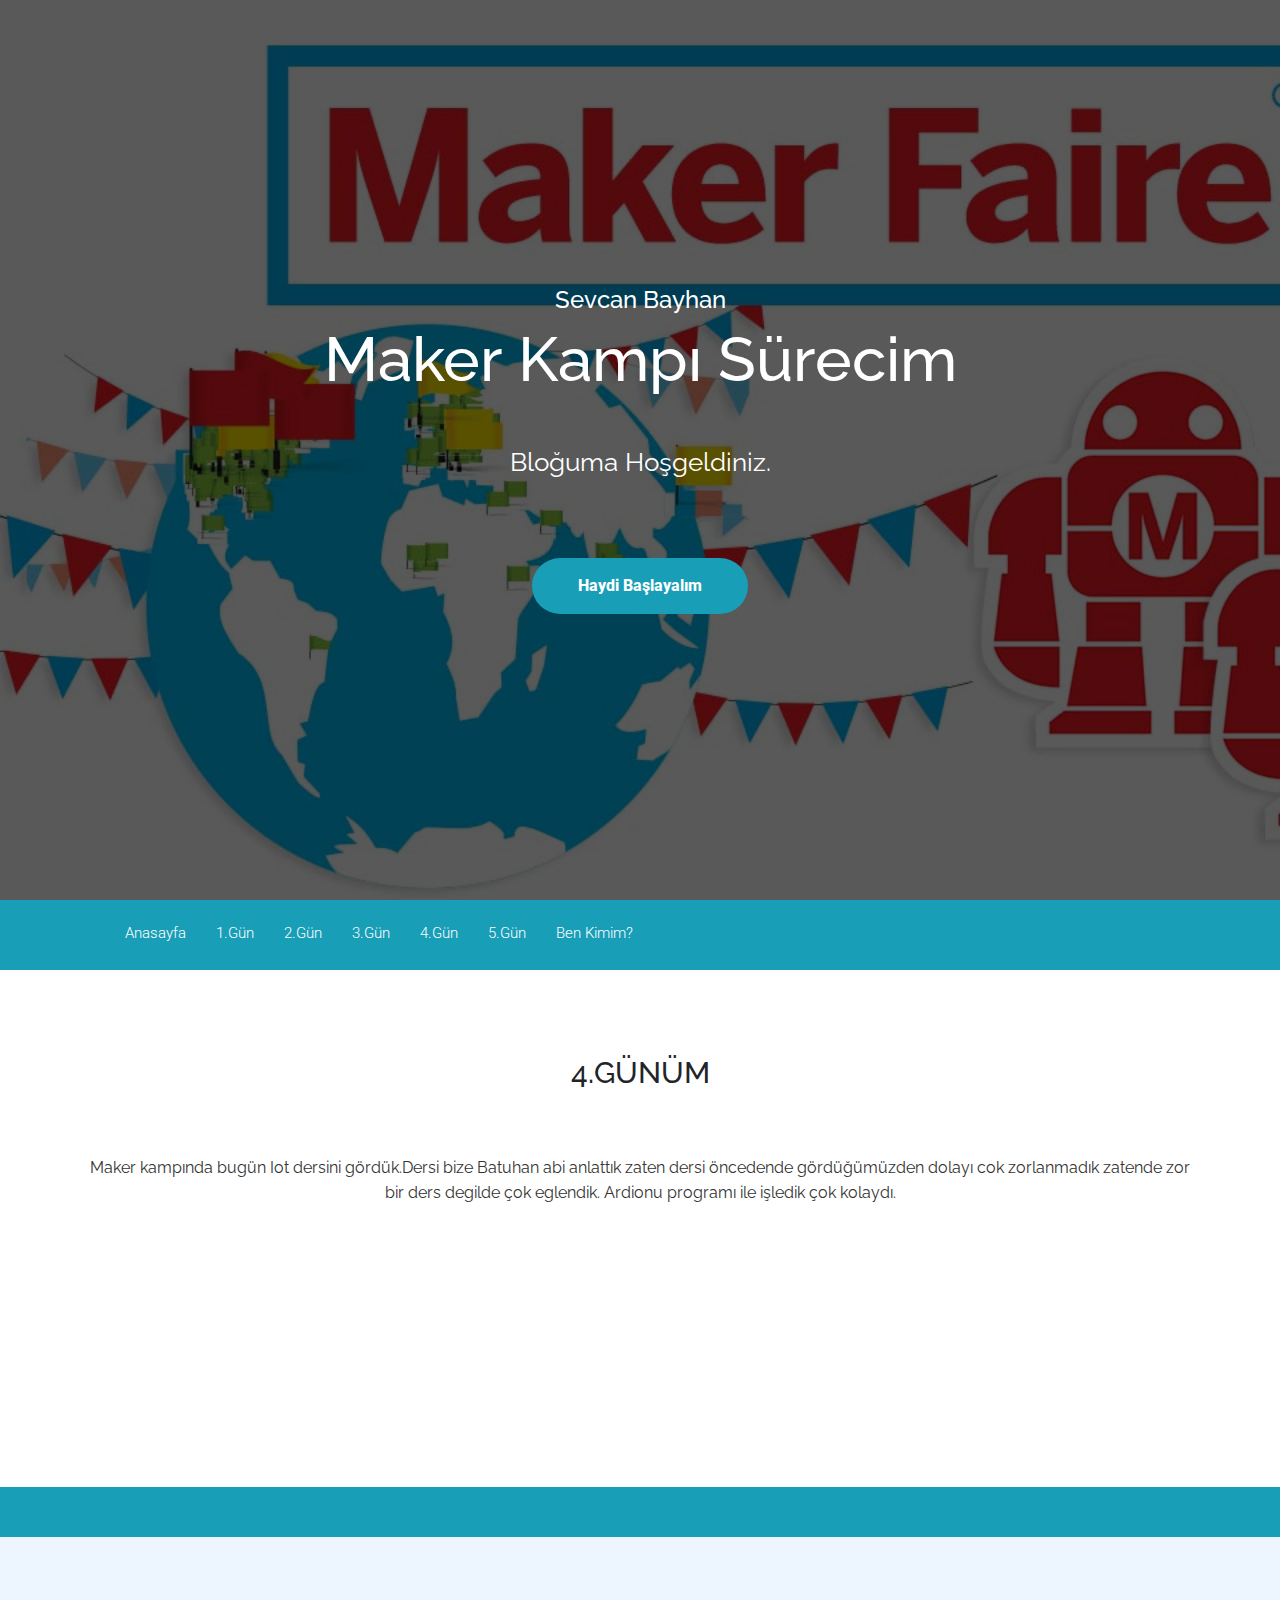
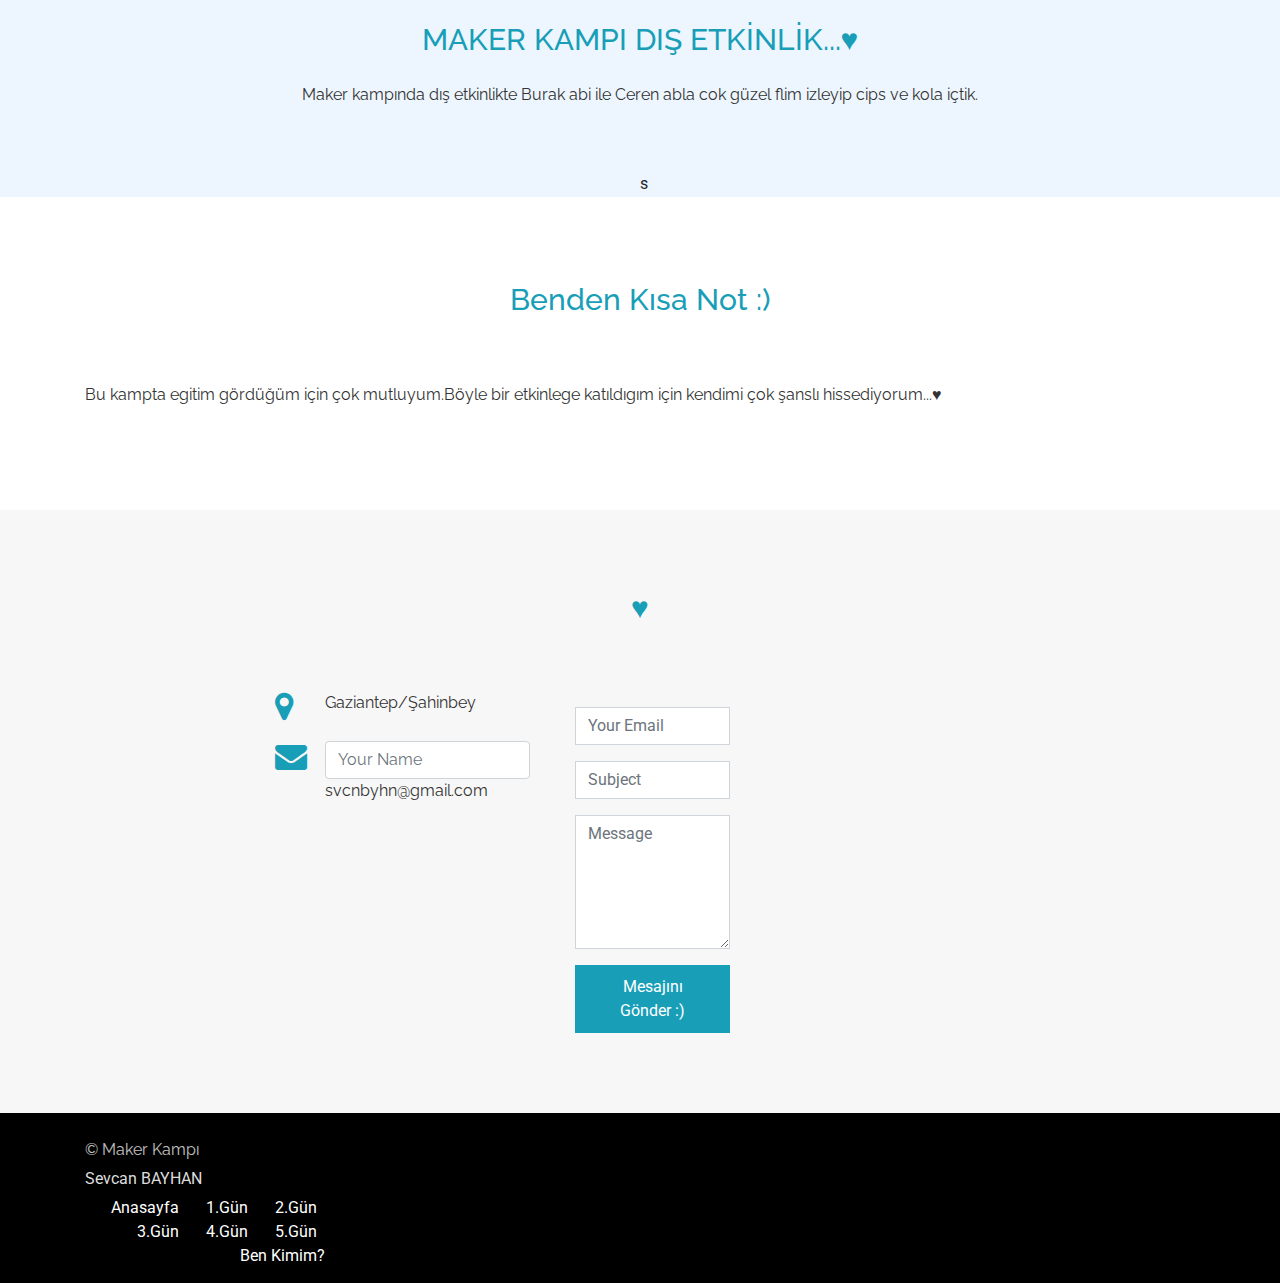
<file: 4.html>
<!DOCTYPE html>
<html lang="en">

<head>
  <meta charset="utf-8">
  <title>Sevcan Bayhan'ın Bloğu</title>
  <meta content="width=device-width, initial-scale=1.0" name="viewport">
  <meta content="" name="keywords">
  <meta content="" name="description">

  <!-- Facebook Opengraph integration: https://developers.facebook.com/docs/sharing/opengraph -->
  <meta property="og:title" content="">
  <meta property="og:image" content="">
  <meta property="og:url" content="">
  <meta property="og:site_name" content="">
  <meta property="og:description" content="">

  <!-- Twitter Cards integration: https://dev.twitter.com/cards/  -->
  <meta name="twitter:card" content="summary">
  <meta name="twitter:site" content="">
  <meta name="twitter:title" content="">
  <meta name="twitter:description" content="">
  <meta name="twitter:image" content="">

  <!-- Favicon -->
  <link href="img/favicon.ico" rel="icon">

  <!-- Google Fonts -->
  <link href="https://fonts.googleapis.com/css?family=Raleway:400,500,700|Roboto:400,900" rel="stylesheet">

  <!-- Bootstrap CSS File -->
  <link href="lib/bootstrap/css/bootstrap.min.css" rel="stylesheet">

  <!-- Libraries CSS Files -->
  <link href="lib/font-awesome/css/font-awesome.min.css" rel="stylesheet">

  <!-- Main Stylesheet File -->
  <link href="css/style.css" rel="stylesheet">

  <!-- =======================================================
    Theme Name: Bell
    Theme URL: https://bootstrapmade.com/bell-free-bootstrap-4-template/
    Author: BootstrapMade.com
    Author URL: https://bootstrapmade.com
  ======================================================= -->
</head>

<body>
  <!-- Page Content
    ================================================== -->
  <!-- Hero -->

  <section class="hero">
    <div class="container text-center">
      <div class="row">
        <div class="col-md-12">
          <h3>Sevcan Bayhan</h3>
        </div>
      </div>

      <div class="col-md-12">
        <h1>Maker Kampı Sürecim</h1>

        <p class="tagline">
          Bloğuma Hoşgeldiniz.
       </p>
        <a class="btn btn-full" href="#about">Haydi Başlayalım</a>
      </div>
    </div>

  </section>
  <!-- /Hero -->

  <!-- Header -->
  <header id="header">
    <div class="container">

      <div id="logo" class="pull-left">
        <a href="index.html"></img></a>
        <!-- Uncomment below if you prefer to use a text image -->
        <!--<h1><a href="#hero">Bell</a></h1>-->
      </div>
      <nav id="nav-menu-container">
        <ul class="nav-menu">
          <li><a href="index.html">Anasayfa</a></li>
          <li><a href="1.html">1.Gün</a></li>
          <li><a href="2.html">2.Gün</a></li>
          <li><a href="3.html">3.Gün</a></li>
          <li><a href="4.html">4.Gün</a></li>
          <li><a href="5.html">5.Gün</a></li>
          <li><a href="benkimim.html">Ben Kimim?</a></li>
            
          </li>
        </ul>
      </nav>
      <!-- #nav-menu-container -->

      
    </div>
  </header>
  <!-- #header -->

  <!-- About -->

  <section class="about" id="about">
    <div class="container text-center">
      <h2>
         4.GÜNÜM
        </h2>

      <p>
       Maker kampında bugün Iot dersini gördük.Dersi bize Batuhan abi anlattık zaten dersi öncedende gördüğümüzden dolayı cok zorlanmadık zatende zor bir ders degilde çok eglendik. Ardionu programı ile işledik çok kolaydı.
      </p>

      <div class="row stats-row">
        <div class="stats-col text-center col-md-3 col-sm-6"></div>
      </div>
    </div>
  </section>
  <!-- /About -->
  <!-- Parallax -->

    <!-- /Parallax -->
  <!-- Features -->

  <section class="features" id="features"></section>
  <!-- /Features -->
  <!-- Call to Action -->

  <section class="cta">
    <div class="container">
      <div class="row"></div>
    </div>
  </section>
  <!-- /Call to Action -->
  <!-- Portfolio -->

  <section class="portfolio" id="portfolio">
    <div class="container text-center">
      <h2>
        MAKER KAMPI DIŞ ETKİNLİK...♥
        </h2>

      <p>
       Maker kampında dış etkinlikte Burak abi ile Ceren abla cok güzel flim izleyip cips ve kola içtik.
      </p>
    </div>

    <div class="portfolio-grid">
      <div class="row">
        <div class="col-lg-3 col-sm-6 col-xs-12">
          <div class="card card-block">
            <a href="#">
            <div class="portfolio-over">
              <div>
                  <h3 class="card-title">
                    The Dude Rockin'
                  </h3>

                  <p class="card-text">
                    Lorem ipsum dolor sit amet, eu sed suas eruditi honestatis.
                  </p>
                </div>
              </div></a>
          </div>
        </div>

        <div class="col-lg-3 col-sm-6 col-xs-12">
          <div class="card card-block">
            <a href="#">
            <div class="portfolio-over">
              <div>
                  <h3 class="card-title">
                    The Dude Rockin'
                  </h3>

                  <p class="card-text">
                    Lorem ipsum dolor sit amet, eu sed suas eruditi honestatis.
                  </p>
                </div>
              </div></a>
          </div>
        </div>
        s
      </div>

        <div class="col-lg-3 col-sm-6 col-xs-12"></div>
    </div>
    </div>
  </section>
  <!-- /Portfolio -->
  <!-- Team -->

  <section class="team" id="team">
    <div class="container">
      <h2 class="text-center">
          Benden Kısa Not :)</h2>
<p>
    Bu kampta egitim gördüğüm için çok mutluyum.Böyle bir etkinlege katıldıgım için kendimi çok şanslı hissediyorum...♥
        </p>
      <div class="row">
        <div class="col-sm-3 col-xs-6"></div>
      </div>
    </div>
  </section>
  <!-- /Team -->
  <!-- @component: footer -->

  <section id="contact">
    <div class="container">
      <div class="row">
        <div class="col-md-12 text-center">
          <h2 class="section-title">♥</h2>
        </div>
      </div>

      <div class="row justify-content-center">
        <div class="col-lg-3 col-md-4">
          <div class="info">
            <div>
              <i class="fa fa-map-marker"></i>
              <p>Gaziantep/Şahinbey</p>
            </div>

            <div>
              <i class="fa fa-envelope"></i>
              <p><span class="form-group">
                <input type="text" name="name" class="form-control" id="name" placeholder="Your Name" data-rule="minlen:4" data-msg="Please enter at least 4 chars" />
              </span>svcnbyhn@gmail.com</p>
            </div>

           

          </div>
        </div>
        <div class="col-lg-5 col-md-8">
          <div class="form">
            <form action="" method="post" role="form" class="contactForm">
              <div class="col-lg-5 col-md-8">
                <div class="form">
                  <div id="sendmessage">Your message has been sent. Thank you!</div>
                  <div id="errormessage"></div>
                  <div class="form-group">
                    <div class="validation"></div>
                  </div>
                  <div class="form-group">
                    <input type="email" class="form-control" name="email" id="email" placeholder="Your Email" data-rule="email" data-msg="Please enter a valid email" />
                    <div class="validation"></div>
                  </div>
                  <div class="form-group">
                    <input type="text" class="form-control" name="subject" id="subject" placeholder="Subject" data-rule="minlen:4" data-msg="Please enter at least 8 chars of subject" />
                    <div class="validation"></div>
                  </div>
                  <div class="form-group">
                    <textarea class="form-control" name="message" rows="5" data-rule="required" data-msg="Please write something for us" placeholder="Message"></textarea>
                    <div class="validation"></div>
                  </div>
                  <div class="text-center">
                    <button type="submit">Mesajını Gönder :)</button>
                  </div>
                </div>
              </div>
            </form>
          </div>
        </div>
      </div>
    </div>
  </section>

  <footer class="site-footer">
    <div class="bottom">
      <div class="container">
        <div class="row">

          <div class="col-lg-6 col-xs-12 text-lg-left text-center">
            <p class="copyright-text">
              © Maker Kampı
            </p>
            <div class="credits">
              <!--
                All the links in the footer should remain intact.
                You can delete the links only if you purchased the pro version.
                Licensing information: https://bootstrapmade.com/license/
                Purchase the pro version with working PHP/AJAX contact form: https://bootstrapmade.com/buy/?theme=Bell
              -->Sevcan BAYHAN
          </div>

          <div class="col-lg-6 col-xs-12 text-lg-right text-center">
            <ul class="list-inline">
              <li class="list-inline-item">
                <a href="index.html">Anasayfa</a>
              </li>

              <li class="list-inline-item">
                <a href="1.html">1.Gün</a>
              </li>

              <li class="list-inline-item">
                <a href="2.html">2.Gün</a>
              </li>

              <li class="list-inline-item">
                <a href="3.html">3.Gün</a>
              </li>

              <li class="list-inline-item">
                <a href="4.html">4.Gün</a>
              </li>

              <li class="list-inline-item">
                <a href="5.html">5.Gün</a>
              </li>
              <li class="list-inline-item">
                <a href="benkimim.html">Ben Kimim?</a>
              </li>
            </ul>
          </div>

        </div>
      </div>
    </div>
  </footer>
  <a class="scrolltop" href="#"><span class="fa fa-angle-up"></span></a>


  <!-- Required JavaScript Libraries -->
  <script src="lib/jquery/jquery.min.js"></script>
  <script src="lib/jquery/jquery-migrate.min.js"></script>
  <script src="lib/superfish/hoverIntent.js"></script>
  <script src="lib/superfish/superfish.min.js"></script>
  <script src="lib/tether/js/tether.min.js"></script>
  <script src="lib/stellar/stellar.min.js"></script>
  <script src="lib/bootstrap/js/bootstrap.bundle.min.js"></script>
  <script src="lib/counterup/counterup.min.js"></script>
  <script src="lib/waypoints/waypoints.min.js"></script>
  <script src="lib/easing/easing.js"></script>
  <script src="lib/stickyjs/sticky.js"></script>
  <script src="lib/parallax/parallax.js"></script>
  <script src="lib/lockfixed/lockfixed.min.js"></script>

  <!-- Template Specisifc Custom Javascript File -->
  <script src="js/custom.js"></script>

  <script src="contactform/contactform.js"></script>

</body>
</html>
</file>
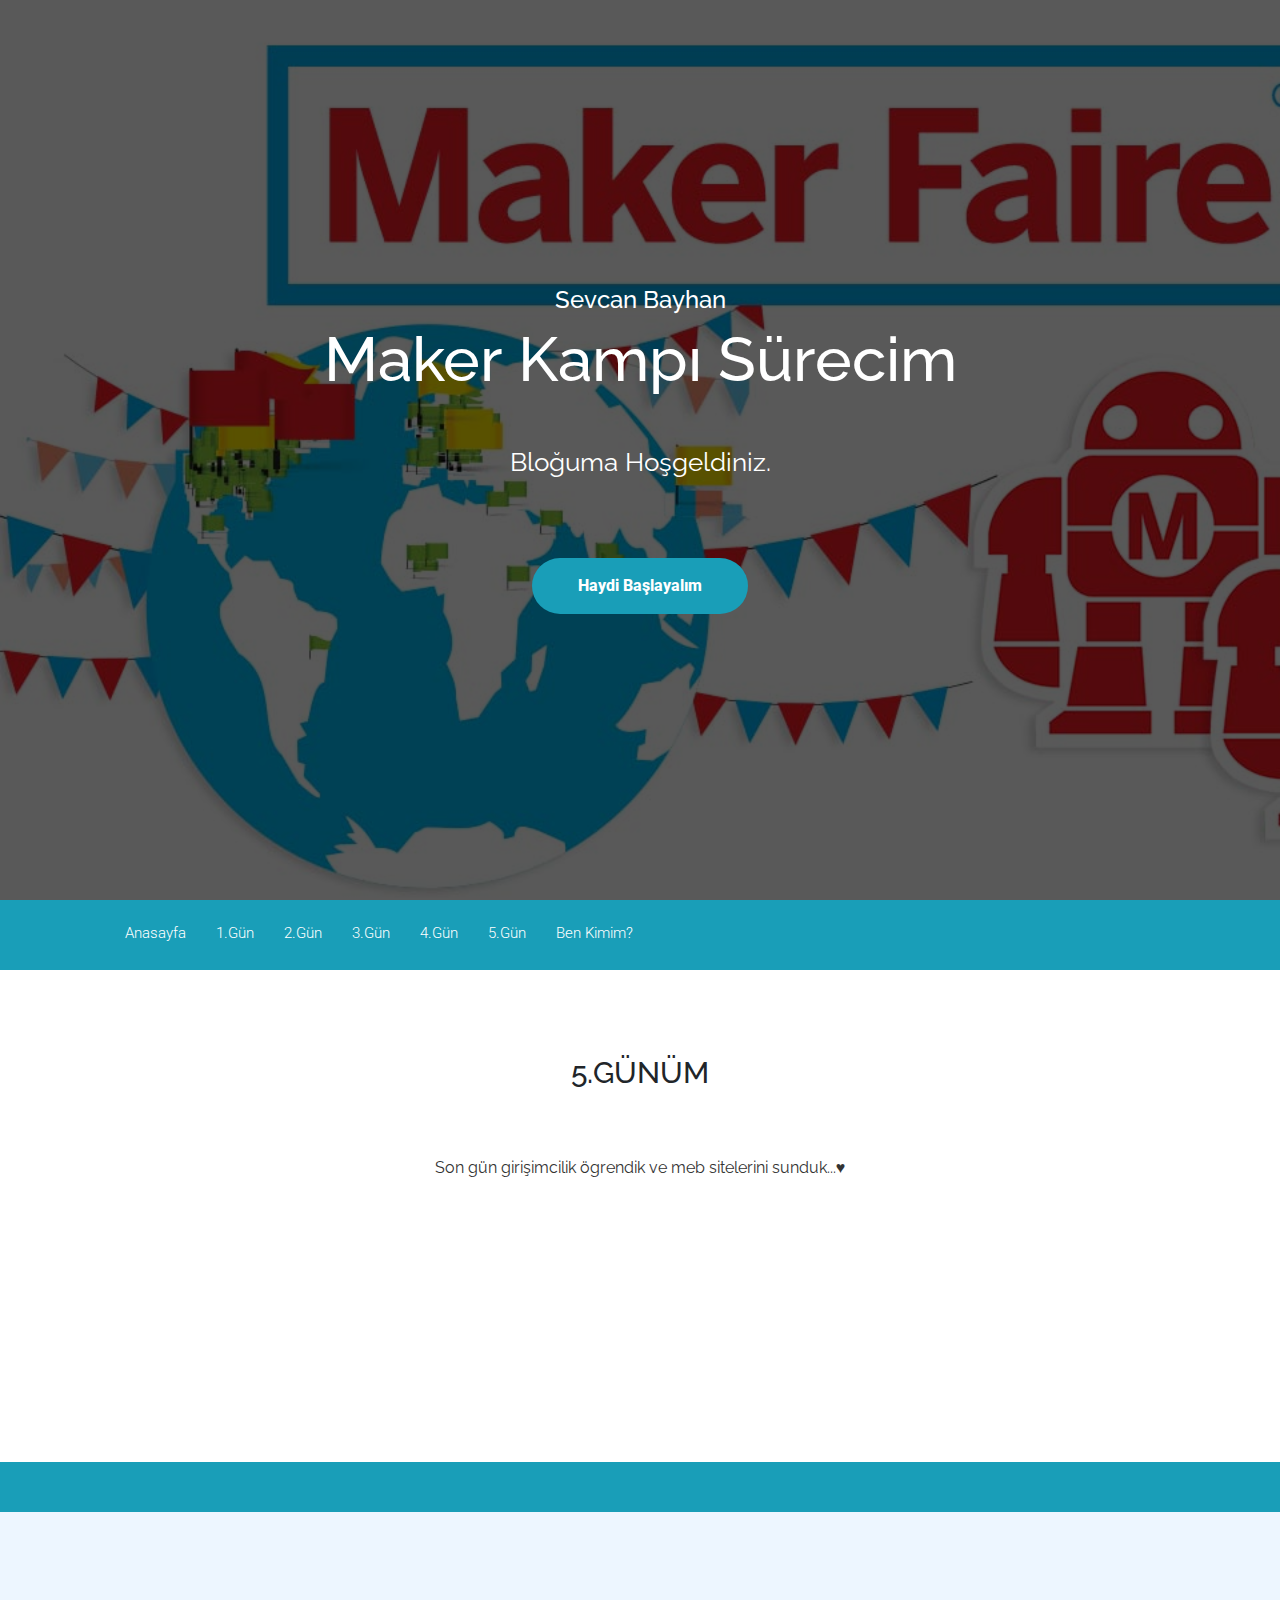
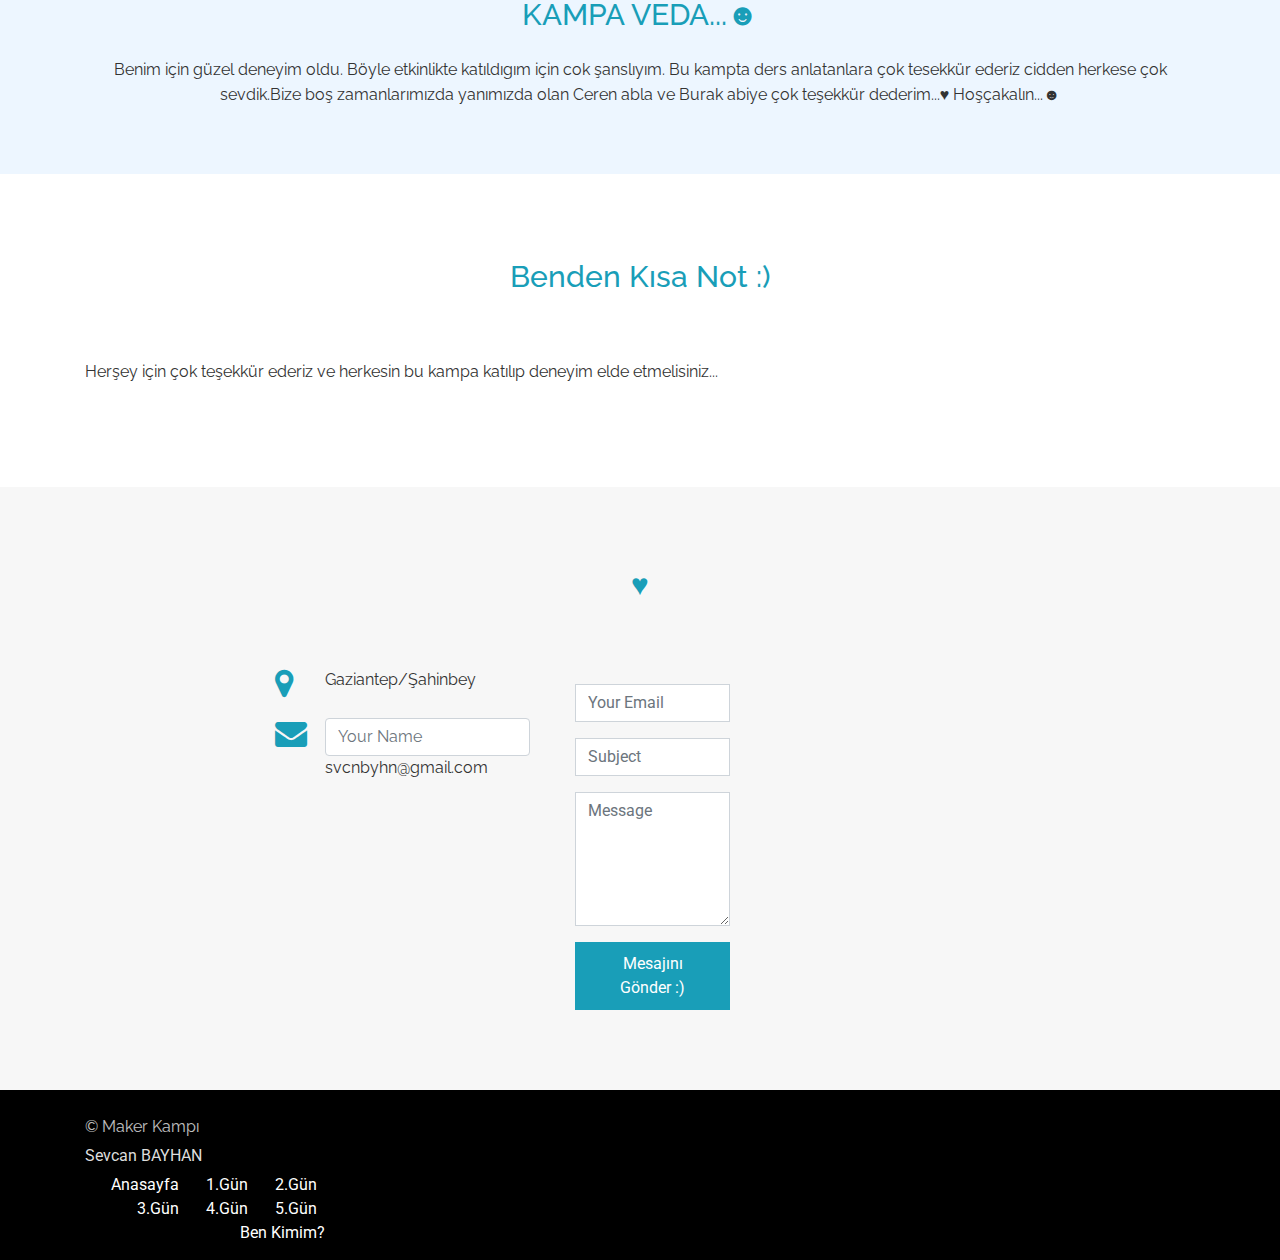
<file: 5.html>
<!DOCTYPE html>
<html lang="en">

<head>
  <meta charset="utf-8">
  <title>Sevcan Bayhan'ın Bloğu</title>
  <meta content="width=device-width, initial-scale=1.0" name="viewport">
  <meta content="" name="keywords">
  <meta content="" name="description">

  <!-- Facebook Opengraph integration: https://developers.facebook.com/docs/sharing/opengraph -->
  <meta property="og:title" content="">
  <meta property="og:image" content="">
  <meta property="og:url" content="">
  <meta property="og:site_name" content="">
  <meta property="og:description" content="">

  <!-- Twitter Cards integration: https://dev.twitter.com/cards/  -->
  <meta name="twitter:card" content="summary">
  <meta name="twitter:site" content="">
  <meta name="twitter:title" content="">
  <meta name="twitter:description" content="">
  <meta name="twitter:image" content="">

  <!-- Favicon -->
  <link href="img/favicon.ico" rel="icon">

  <!-- Google Fonts -->
  <link href="https://fonts.googleapis.com/css?family=Raleway:400,500,700|Roboto:400,900" rel="stylesheet">

  <!-- Bootstrap CSS File -->
  <link href="lib/bootstrap/css/bootstrap.min.css" rel="stylesheet">

  <!-- Libraries CSS Files -->
  <link href="lib/font-awesome/css/font-awesome.min.css" rel="stylesheet">

  <!-- Main Stylesheet File -->
  <link href="css/style.css" rel="stylesheet">

  <!-- =======================================================
    Theme Name: Bell
    Theme URL: https://bootstrapmade.com/bell-free-bootstrap-4-template/
    Author: BootstrapMade.com
    Author URL: https://bootstrapmade.com
  ======================================================= -->
</head>

<body>
  <!-- Page Content
    ================================================== -->
  <!-- Hero -->

  <section class="hero">
    <div class="container text-center">
      <div class="row">
        <div class="col-md-12">
          <h3>Sevcan Bayhan</h3>
        </div>
      </div>

      <div class="col-md-12">
        <h1>Maker Kampı Sürecim</h1>

        <p class="tagline">
          Bloğuma Hoşgeldiniz.
       </p>
        <a class="btn btn-full" href="#about">Haydi Başlayalım</a>
      </div>
    </div>

  </section>
  <!-- /Hero -->

  <!-- Header -->
  <header id="header">
    <div class="container">

      <div id="logo" class="pull-left">
        <a href="index.html"></img></a>
        <!-- Uncomment below if you prefer to use a text image -->
        <!--<h1><a href="#hero">Bell</a></h1>-->
      </div>
      <nav id="nav-menu-container">
        <ul class="nav-menu">
          <li><a href="index.html">Anasayfa</a></li>
          <li><a href="1.html">1.Gün</a></li>
          <li><a href="2.html">2.Gün</a></li>
          <li><a href="3.html">3.Gün</a></li>
          <li><a href="4.html">4.Gün</a></li>
          <li><a href="5.html">5.Gün</a></li>
          <li><a href="benkimim.html">Ben Kimim?</a></li>
            
          </li>
        </ul>
      </nav>
      <!-- #nav-menu-container -->

      
    </div>
  </header>
  <!-- #header -->

  <!-- About -->

  <section class="about" id="about">
    <div class="container text-center">
      <h2>
          5.GÜNÜM
        </h2>

      <p>
        Son gün girişimcilik ögrendik ve meb sitelerini sunduk...♥
      </p>

      <div class="row stats-row">
        <div class="stats-col text-center col-md-3 col-sm-6"></div>
      </div>
    </div>
  </section>
  <!-- /About -->
  <!-- Parallax -->

    <!-- /Parallax -->
  <!-- Features -->

  <section class="features" id="features"></section>
  <!-- /Features -->
  <!-- Call to Action -->

  <section class="cta">
    <div class="container">
      <div class="row"></div>
    </div>
  </section>
  <!-- /Call to Action -->
  <!-- Portfolio -->

  <section class="portfolio" id="portfolio">
    <div class="container text-center">
      <h2>
          KAMPA VEDA...☻
        </h2>

      <p>
        Benim için güzel deneyim oldu. Böyle etkinlikte katıldıgım için cok şanslıyım.
          Bu kampta ders anlatanlara çok tesekkür ederiz cidden herkese çok sevdik.Bize boş zamanlarımızda yanımızda olan Ceren abla ve Burak abiye çok teşekkür dederim...♥
          Hoşçakalın...☻
      </p>
    </div>

    <div class="portfolio-grid">
      <div class="row">
        <div class="col-lg-3 col-sm-6 col-xs-12">
          <div class="card card-block">
            <a href="#">
            <div class="portfolio-over">
              <div>
                  <h3 class="card-title">
                    The Dude Rockin'
                  </h3>

                  <p class="card-text">
                    Lorem ipsum dolor sit amet, eu sed suas eruditi honestatis.
                  </p>
                </div>
              </div></a>
          </div>
        </div>

        <div class="col-lg-3 col-sm-6 col-xs-12">
          <div class="card card-block">
            <a href="#">
            <div class="portfolio-over">
              <div>
                  <h3 class="card-title">
                    The Dude Rockin'
                  </h3>

                  <p class="card-text">
                    Lorem ipsum dolor sit amet, eu sed suas eruditi honestatis.
                  </p>
                </div>
              </div></a>
          </div>
        </div>
        
      </div>

        <div class="col-lg-3 col-sm-6 col-xs-12"></div>
    </div>
    </div>
  </section>
  <!-- /Portfolio -->
  <!-- Team -->

  <section class="team" id="team">
    <div class="container">
      <h2 class="text-center">
          Benden Kısa Not :)</h2>
<p>
        Herşey için çok teşekkür ederiz ve herkesin bu kampa katılıp deneyim elde etmelisiniz...
        
        
        </p>
      <div class="row">
        <div class="col-sm-3 col-xs-6"></div>
      </div>
    </div>
  </section>
  <!-- /Team -->
  <!-- @component: footer -->

  <section id="contact">
    <div class="container">
      <div class="row">
        <div class="col-md-12 text-center">
          <h2 class="section-title">♥</h2>
        </div>
      </div>

      <div class="row justify-content-center">
        <div class="col-lg-3 col-md-4">
          <div class="info">
            <div>
              <i class="fa fa-map-marker"></i>
              <p>Gaziantep/Şahinbey</p>
            </div>

            <div>
              <i class="fa fa-envelope"></i>
              <p><span class="form-group">
                <input type="text" name="name" class="form-control" id="name" placeholder="Your Name" data-rule="minlen:4" data-msg="Please enter at least 4 chars" />
              </span>svcnbyhn@gmail.com</p>
            </div>

           

          </div>
        </div>
        <div class="col-lg-5 col-md-8">
          <div class="form">
            <form action="" method="post" role="form" class="contactForm">
              <div class="col-lg-5 col-md-8">
                <div class="form">
                  <div id="sendmessage">Your message has been sent. Thank you!</div>
                  <div id="errormessage"></div>
                  <div class="form-group">
                    <div class="validation"></div>
                  </div>
                  <div class="form-group">
                    <input type="email" class="form-control" name="email" id="email" placeholder="Your Email" data-rule="email" data-msg="Please enter a valid email" />
                    <div class="validation"></div>
                  </div>
                  <div class="form-group">
                    <input type="text" class="form-control" name="subject" id="subject" placeholder="Subject" data-rule="minlen:4" data-msg="Please enter at least 8 chars of subject" />
                    <div class="validation"></div>
                  </div>
                  <div class="form-group">
                    <textarea class="form-control" name="message" rows="5" data-rule="required" data-msg="Please write something for us" placeholder="Message"></textarea>
                    <div class="validation"></div>
                  </div>
                  <div class="text-center">
                    <button type="submit">Mesajını Gönder :)</button>
                  </div>
                </div>
              </div>
            </form>
          </div>
        </div>
      </div>
    </div>
  </section>

  <footer class="site-footer">
    <div class="bottom">
      <div class="container">
        <div class="row">

          <div class="col-lg-6 col-xs-12 text-lg-left text-center">
            <p class="copyright-text">
              © Maker Kampı
            </p>
            <div class="credits">
              <!--
                All the links in the footer should remain intact.
                You can delete the links only if you purchased the pro version.
                Licensing information: https://bootstrapmade.com/license/
                Purchase the pro version with working PHP/AJAX contact form: https://bootstrapmade.com/buy/?theme=Bell
              -->Sevcan BAYHAN
          </div>

          <div class="col-lg-6 col-xs-12 text-lg-right text-center">
            <ul class="list-inline">
              <li class="list-inline-item">
                <a href="index.html">Anasayfa</a>
              </li>

              <li class="list-inline-item">
                <a href="1.html">1.Gün</a>
              </li>

              <li class="list-inline-item">
                <a href="2.html">2.Gün</a>
              </li>

              <li class="list-inline-item">
                <a href="3.html">3.Gün</a>
              </li>

              <li class="list-inline-item">
                <a href="4.html">4.Gün</a>
              </li>

              <li class="list-inline-item">
                <a href="5.html">5.Gün</a>
              </li>
              <li class="list-inline-item">
                <a href="benkimim.html">Ben Kimim?</a>
              </li>
            </ul>
          </div>

        </div>
      </div>
    </div>
  </footer>
  <a class="scrolltop" href="#"><span class="fa fa-angle-up"></span></a>


  <!-- Required JavaScript Libraries -->
  <script src="lib/jquery/jquery.min.js"></script>
  <script src="lib/jquery/jquery-migrate.min.js"></script>
  <script src="lib/superfish/hoverIntent.js"></script>
  <script src="lib/superfish/superfish.min.js"></script>
  <script src="lib/tether/js/tether.min.js"></script>
  <script src="lib/stellar/stellar.min.js"></script>
  <script src="lib/bootstrap/js/bootstrap.bundle.min.js"></script>
  <script src="lib/counterup/counterup.min.js"></script>
  <script src="lib/waypoints/waypoints.min.js"></script>
  <script src="lib/easing/easing.js"></script>
  <script src="lib/stickyjs/sticky.js"></script>
  <script src="lib/parallax/parallax.js"></script>
  <script src="lib/lockfixed/lockfixed.min.js"></script>

  <!-- Template Specisifc Custom Javascript File -->
  <script src="js/custom.js"></script>

  <script src="contactform/contactform.js"></script>

</body>
</html>
</file>
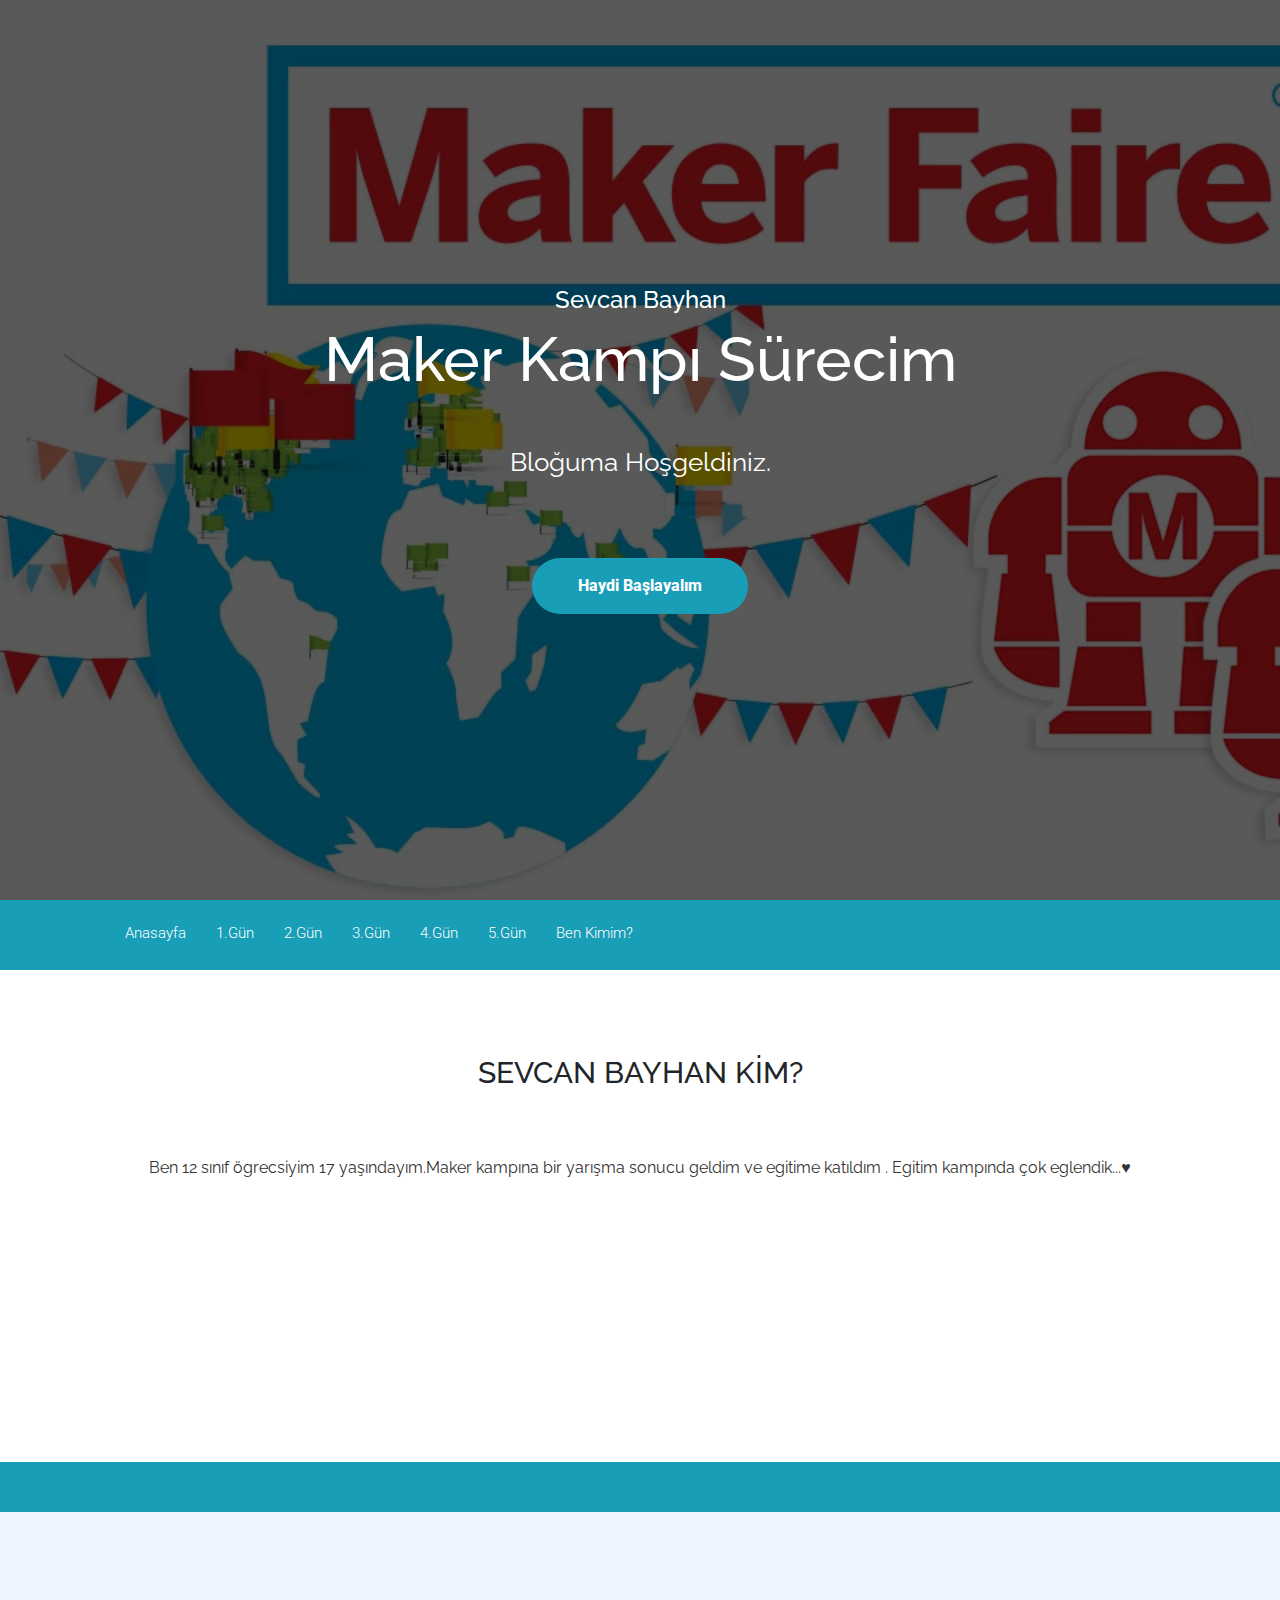
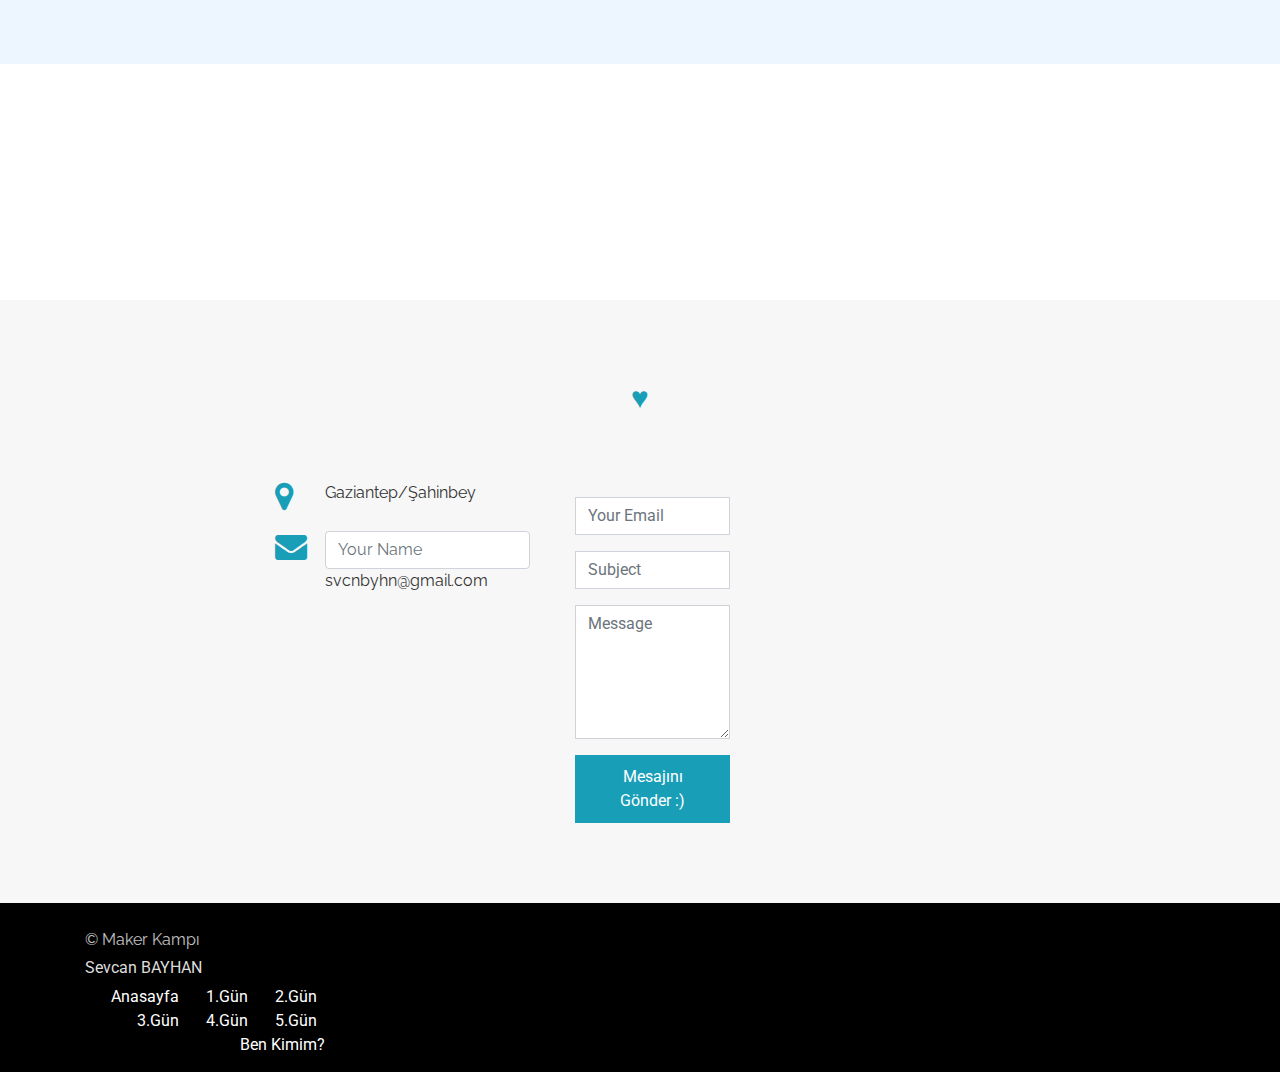
<file: benkimim.html>
<!DOCTYPE html>
<html lang="en">

<head>
  <meta charset="utf-8">
  <title>Sevcan Bayhan'ın Bloğu</title>
  <meta content="width=device-width, initial-scale=1.0" name="viewport">
  <meta content="" name="keywords">
  <meta content="" name="description">

  <!-- Facebook Opengraph integration: https://developers.facebook.com/docs/sharing/opengraph -->
  <meta property="og:title" content="">
  <meta property="og:image" content="">
  <meta property="og:url" content="">
  <meta property="og:site_name" content="">
  <meta property="og:description" content="">

  <!-- Twitter Cards integration: https://dev.twitter.com/cards/  -->
  <meta name="twitter:card" content="summary">
  <meta name="twitter:site" content="">
  <meta name="twitter:title" content="">
  <meta name="twitter:description" content="">
  <meta name="twitter:image" content="">

  <!-- Favicon -->
  <link href="img/favicon.ico" rel="icon">

  <!-- Google Fonts -->
  <link href="https://fonts.googleapis.com/css?family=Raleway:400,500,700|Roboto:400,900" rel="stylesheet">

  <!-- Bootstrap CSS File -->
  <link href="lib/bootstrap/css/bootstrap.min.css" rel="stylesheet">

  <!-- Libraries CSS Files -->
  <link href="lib/font-awesome/css/font-awesome.min.css" rel="stylesheet">

  <!-- Main Stylesheet File -->
  <link href="css/style.css" rel="stylesheet">

  <!-- =======================================================
    Theme Name: Bell
    Theme URL: https://bootstrapmade.com/bell-free-bootstrap-4-template/
    Author: BootstrapMade.com
    Author URL: https://bootstrapmade.com
  ======================================================= -->
</head>

<body>
  <!-- Page Content
    ================================================== -->
  <!-- Hero -->

  <section class="hero">
    <div class="container text-center">
      <div class="row">
        <div class="col-md-12">
          <h3>Sevcan Bayhan</h3>
        </div>
      </div>

      <div class="col-md-12">
        <h1>Maker Kampı Sürecim</h1>

        <p class="tagline">
          Bloğuma Hoşgeldiniz.
       </p>
        <a class="btn btn-full" href="#about">Haydi Başlayalım</a>
      </div>
    </div>

  </section>
  <!-- /Hero -->

  <!-- Header -->
  <header id="header">
    <div class="container">

      <div id="logo" class="pull-left">
        <a href="index.html"></img></a>
        <!-- Uncomment below if you prefer to use a text image -->
        <!--<h1><a href="#hero">Bell</a></h1>-->
      </div>
      <nav id="nav-menu-container">
        <ul class="nav-menu">
          <li><a href="index.html">Anasayfa</a></li>
          <li><a href="1.html">1.Gün</a></li>
          <li><a href="2.html">2.Gün</a></li>
          <li><a href="3.html">3.Gün</a></li>
          <li><a href="4.html">4.Gün</a></li>
          <li><a href="5.html">5.Gün</a></li>
          <li><a href="benkimim.html">Ben Kimim?</a></li>
            
          </li>
        </ul>
      </nav>
      <!-- #nav-menu-container -->

      
    </div>
  </header>
  <!-- #header -->

  <!-- About -->

  <section class="about" id="about">
    <div class="container text-center">
      <h2>
        SEVCAN BAYHAN KİM?
        </h2>

      <p>
        Ben 12 sınıf ögrecsiyim 17 yaşındayım.Maker kampına bir yarışma sonucu geldim ve egitime katıldım . Egitim kampında çok eglendik...♥
        </p>

      <div class="row stats-row">
        <div class="stats-col text-center col-md-3 col-sm-6"></div>
      </div>
    </div>
  </section>
  <!-- /About -->
  <!-- Parallax -->

    <!-- /Parallax -->
  <!-- Features -->

  <section class="features" id="features"></section>
  <!-- /Features -->
  <!-- Call to Action -->

  <section class="cta">
    <div class="container">
      <div class="row"></div>
    </div>
  </section>
  <!-- /Call to Action -->
  <!-- Portfolio -->

  <section class="portfolio" id="portfolio">
    <div class="container text-center">
      
    </div>

    <div class="portfolio-grid">
      <div class="row">
        <div class="col-lg-3 col-sm-6 col-xs-12">
          <div class="card card-block">
            <a href="#">
            <div class="portfolio-over">
              <div>
                  <h3 class="card-title">
                    The Dude Rockin'
                  </h3>

                  <p class="card-text">
                    Lorem ipsum dolor sit amet, eu sed suas eruditi honestatis.
                  </p>
                </div>
              </div></a>
          </div>
        </div>

        <div class="col-lg-3 col-sm-6 col-xs-12">
          <div class="card card-block">
            <a href="#">
            <div class="portfolio-over">
              <div>
                  <h3 class="card-title">
                    The Dude Rockin'
                  </h3>

                  <p class="card-text">
                    Lorem ipsum dolor sit amet, eu sed suas eruditi honestatis.
                  </p>
                </div>
              </div></a>
          </div>
        </div>
        
      </div>

        <div class="col-lg-3 col-sm-6 col-xs-12"></div>
    </div>
    </div>
  </section>
  <!-- /Portfolio -->
  <!-- Team -->

  <section class="team" id="team">
    <div class="container">
      <h2 class="text-center">
        
          

      <div class="row">
        <div class="col-sm-3 col-xs-6"></div>
      </div>
    </div>
  </section>
  <!-- /Team -->
  <!-- @component: footer -->

  <section id="contact">
    <div class="container">
      <div class="row">
        <div class="col-md-12 text-center">
          <h2 class="section-title">♥</h2>
        </div>
      </div>

      <div class="row justify-content-center">
        <div class="col-lg-3 col-md-4">
          <div class="info">
            <div>
              <i class="fa fa-map-marker"></i>
              <p>Gaziantep/Şahinbey</p>
            </div>

            <div>
              <i class="fa fa-envelope"></i>
              <p><span class="form-group">
                <input type="text" name="name" class="form-control" id="name" placeholder="Your Name" data-rule="minlen:4" data-msg="Please enter at least 4 chars" />
              </span>svcnbyhn@gmail.com</p>
            </div>

           

          </div>
        </div>
        <div class="col-lg-5 col-md-8">
          <div class="form">
            <form action="" method="post" role="form" class="contactForm">
              <div class="col-lg-5 col-md-8">
                <div class="form">
                  <div id="sendmessage">Your message has been sent. Thank you!</div>
                  <div id="errormessage"></div>
                  <div class="form-group">
                    <div class="validation"></div>
                  </div>
                  <div class="form-group">
                    <input type="email" class="form-control" name="email" id="email" placeholder="Your Email" data-rule="email" data-msg="Please enter a valid email" />
                    <div class="validation"></div>
                  </div>
                  <div class="form-group">
                    <input type="text" class="form-control" name="subject" id="subject" placeholder="Subject" data-rule="minlen:4" data-msg="Please enter at least 8 chars of subject" />
                    <div class="validation"></div>
                  </div>
                  <div class="form-group">
                    <textarea class="form-control" name="message" rows="5" data-rule="required" data-msg="Please write something for us" placeholder="Message"></textarea>
                    <div class="validation"></div>
                  </div>
                  <div class="text-center">
                    <button type="submit">Mesajını Gönder :)</button>
                  </div>
                </div>
              </div>
            </form>
          </div>
        </div>
      </div>
    </div>
  </section>

  <footer class="site-footer">
    <div class="bottom">
      <div class="container">
        <div class="row">

          <div class="col-lg-6 col-xs-12 text-lg-left text-center">
            <p class="copyright-text">
              © Maker Kampı
            </p>
            <div class="credits">
              <!--
                All the links in the footer should remain intact.
                You can delete the links only if you purchased the pro version.
                Licensing information: https://bootstrapmade.com/license/
                Purchase the pro version with working PHP/AJAX contact form: https://bootstrapmade.com/buy/?theme=Bell
              -->Sevcan BAYHAN
          </div>

          <div class="col-lg-6 col-xs-12 text-lg-right text-center">
            <ul class="list-inline">
              <li class="list-inline-item">
                <a href="index.html">Anasayfa</a>
              </li>

              <li class="list-inline-item">
                <a href="1.html">1.Gün</a>
              </li>

              <li class="list-inline-item">
                <a href="2.html">2.Gün</a>
              </li>

              <li class="list-inline-item">
                <a href="3.html">3.Gün</a>
              </li>

              <li class="list-inline-item">
                <a href="4.html">4.Gün</a>
              </li>

              <li class="list-inline-item">
                <a href="5.html">5.Gün</a>
              </li>
              <li class="list-inline-item">
                <a href="benkimim.html">Ben Kimim?</a>
              </li>
            </ul>
          </div>

        </div>
      </div>
    </div>
  </footer>
  <a class="scrolltop" href="#"><span class="fa fa-angle-up"></span></a>


  <!-- Required JavaScript Libraries -->
  <script src="lib/jquery/jquery.min.js"></script>
  <script src="lib/jquery/jquery-migrate.min.js"></script>
  <script src="lib/superfish/hoverIntent.js"></script>
  <script src="lib/superfish/superfish.min.js"></script>
  <script src="lib/tether/js/tether.min.js"></script>
  <script src="lib/stellar/stellar.min.js"></script>
  <script src="lib/bootstrap/js/bootstrap.bundle.min.js"></script>
  <script src="lib/counterup/counterup.min.js"></script>
  <script src="lib/waypoints/waypoints.min.js"></script>
  <script src="lib/easing/easing.js"></script>
  <script src="lib/stickyjs/sticky.js"></script>
  <script src="lib/parallax/parallax.js"></script>
  <script src="lib/lockfixed/lockfixed.min.js"></script>

  <!-- Template Specisifc Custom Javascript File -->
  <script src="js/custom.js"></script>

  <script src="contactform/contactform.js"></script>

</body>
</html>
</file>
<file: css/style.css>
/*
    Theme Name: Bell
    Theme URL: https://bootstrapmade.com/bell-free-bootstrap-4-template/
    Author: BootstrapMade.com
    Author URL: https://bootstrapmade.com
*/
h1, h2, h3, h4, h5, h6 {
  font-family: "Raleway", Helvetica, Arial, sans-serif;
}

p {
  line-height: 1.55;
  color: #333;
  font-size: 400;
  font-family: "Raleway", Helvetica, Arial, sans-serif;
}

h1 {
  font-size: 62px;
}

h2 {
  font-size: 30px;
  margin-bottom: 65px;
}

h3 {
  font-size: 24px;
}

h4 {
  font-size: 18px;
}

/* ==================================================
  General
  ================================================== */
a {
  -webkit-transition: 0.5s;
  -o-transition: 0.5s;
  transition: 0.5s;
}

/* ==================================================
  Elements
  ================================================== */
.btn {
  background-color: #199EB8;
  font-family: "Roboto", Helvetica, Arial, sans-serif;
  font-weight: 800;
  color: #fff;
  padding: 15px 45px;
  border-radius: 50px;
}

.btn:hover {
  background-color: #E04F00;
  color: #fff;
}

.btn:focus {
  color: #fff;
}

.btn-ghost {
  border: 3px solid #fff;
  background-color: transparent;
}

.btn-ghost:hover {
  background-color: #fff;
  color: #199EB8;
}

section {
  padding: 85px 0;
}

.card {
  position: relative;
  padding: 0;
  border: 0;
  border-radius: 0;
  margin: 0;
  overflow: hidden;
}

a:hover {
  text-decoration: none !important;
}

.scrolltop {
  display: none;
  position: fixed;
  bottom: 15px;
  right: 15px;
  width: 42px;
  height: 42px;
  border-radius: 50%;
  background: #199EB8;
  color: #fff;
  text-align: center;
  font-size: 24px;
}

.scrolltop:hover, .scrolltop:active, .scrolltop:focus {
  color: #fff !important;
  opacity: .75;
}

/* ==================================================
  Hero Styling
================================================== */
.hero {
  display: table;
  position: relative;
  background-image: url(../img/cover.jpg);
  background-size: cover;
  padding: 150px 0;
  color: #fff;
  width: 100%;
  height: 100vh;
}

.hero:after {
  content: '';
  z-index: 0;
  position: absolute;
  background: rgba(0, 0, 0, 0.65);
  width: 100%;
  height: 100%;
  left: 0;
  top: 0;
}

.hero .container {
  position: relative;
  z-index: 1;
  text-align: center;
  display: table-cell;
  vertical-align: middle;
  width: 100%;
}

.hero-brand {
  margin-bottom: 75px;
  display: inline-block;
}

.hero-brand:hover {
  opacity: .75;
}

.tagline {
  font-family: "Raleway", Helvetica, Arial, sans-serif;
  font-size: 26px;
  margin: 45px 0 75px 0;
  color: #fff;
}

/* ==================================================
  Header Styling
================================================== */
#header {
  background: #199EB8;
  height: 70px;
}

#header #logo {
  margin: 14px 25px 0 0;
}

#header #logo h1 {
  font-size: 36px;
  margin: 0;
  padding: 2px 0;
  line-height: 1;
  font-family: "Raleway", Helvetica, Arial, sans-serif;
  font-weight: 700;
  letter-spacing: 3px;
  text-transform: uppercase;
}

#header #logo h1 a, #header #logo h1 a:hover {
  color: #fff;
}

#header #logo img {
  padding: 0;
  margin: 0;
  max-height: 40px;
}

@media (max-width: 768px) {
  #header {
    height: 50px;
  }
  #header #logo {
    margin: 10px 0 0 0;
  }
  #header #logo h1 {
    padding: 2px 0;
    font-size: 26px;
  }
  #header #logo img {
    max-height: 30px;
  }
}

#header .social-nav {
  margin-top: 15px;
}

#header .social-nav a {
  font-size: 24px;
  margin-left: 15px;
  color: #fff;
}

#header .social-nav a:hover {
  color: rgba(255, 255, 255, 0.75);
}

/*--------------------------------------------------------------
# Navigation Menu
--------------------------------------------------------------*/
/* Nav Menu Essentials */
.nav-menu, .nav-menu * {
  margin: 0;
  padding: 0;
  list-style: none;
}

.nav-menu ul {
  position: absolute;
  display: none;
  top: 100%;
  left: 0;
  z-index: 99;
}

.nav-menu li {
  position: relative;
  white-space: nowrap;
}

.nav-menu > li {
  float: left;
}

.nav-menu li:hover > ul,
.nav-menu li.sfHover > ul {
  display: block;
}

.nav-menu ul ul {
  top: 0;
  left: 100%;
}

.nav-menu ul li {
  min-width: 180px;
}

/* Nav Menu Arrows */
.sf-arrows .sf-with-ul {
  padding-right: 30px;
}

.sf-arrows .sf-with-ul:after {
  content: "\f107";
  position: absolute;
  right: 15px;
  font-family: FontAwesome;
  font-style: normal;
  font-weight: normal;
}

.sf-arrows ul .sf-with-ul:after {
  content: "\f105";
}

/* Nav Meu Container */
#nav-menu-container {
  margin: 0;
}

@media (max-width: 768px) {
  #nav-menu-container {
    display: none;
  }
}

/* Nav Meu Styling */
.nav-menu a {
  padding: 22px 15px 18px 15px;
  text-decoration: none;
  display: inline-block;
  color: #fff;
  font-family: "Roboto", Helvetica, Arial, sans-serif;
  font-weight: 300;
  font-size: 15px;
  outline: none;
}

.nav-menu a:hover, .nav-menu li:hover > a, .nav-menu .menu-active > a {
  color: rgba(255, 255, 255, 0.75);
}

.nav-menu ul {
  margin: 4px 0 0 15px;
  -webkit-box-shadow: 0px 0px 1px 1px rgba(0, 0, 0, 0.08);
  box-shadow: 0px 0px 1px 1px rgba(0, 0, 0, 0.08);
}

.nav-menu ul li {
  background: #fff;
  border-top: 1px solid #f4f4f4;
}

.nav-menu ul li:first-child {
  border-top: 0;
}

.nav-menu ul li:hover {
  background: #199EB8;
  -webkit-transition: 0.3s;
  -o-transition: 0.3s;
  transition: 0.3s;
}

.nav-menu ul li a {
  color: #333;
  -webkit-transition: none;
  -o-transition: none;
  transition: none;
  padding: 10px 15px;
}

.nav-menu ul li a:hover {
  color: #fff;
}

.nav-menu ul ul {
  margin: 0;
}

/* Mobile Nav Toggle */
#mobile-nav-toggle {
  position: fixed;
  right: 0;
  top: 0;
  z-index: 999;
  margin: 8px 10px 0 0;
  border: 0;
  background: none;
  font-size: 24px;
  display: none;
  -webkit-transition: all 0.4s;
  -o-transition: all 0.4s;
  transition: all 0.4s;
  outline: none;
  cursor: pointer;
}

#mobile-nav-toggle i {
  color: #fff;
}

@media (max-width: 768px) {
  #mobile-nav-toggle {
    display: inline;
  }
}

/* Mobile Nav Styling */
#mobile-nav {
  position: fixed;
  top: 0;
  padding-top: 18px;
  bottom: 0;
  z-index: 998;
  background: rgba(0, 0, 0, 0.9);
  left: -260px;
  width: 260px;
  overflow-y: auto;
  -webkit-transition: 0.4s;
  -o-transition: 0.4s;
  transition: 0.4s;
}

#mobile-nav ul {
  padding: 0;
  margin: 0;
  list-style: none;
}

#mobile-nav ul li {
  position: relative;
}

#mobile-nav ul li a {
  color: #fff;
  font-size: 16px;
  overflow: hidden;
  padding: 10px 22px 10px 15px;
  position: relative;
  text-decoration: none;
  width: 100%;
  display: block;
  outline: none;
}

#mobile-nav ul li a:hover {
  color: #fff;
}

#mobile-nav ul li li {
  padding-left: 30px;
}

#mobile-nav ul .menu-has-children i {
  position: absolute;
  right: 0;
  z-index: 99;
  padding: 15px;
  cursor: pointer;
  color: #fff;
}

#mobile-nav ul .menu-has-children i.fa-chevron-up {
  color: #199EB8;
}

#mobile-nav ul .menu-item-active {
  color: #199EB8;
}

#mobile-body-overly {
  width: 100%;
  height: 100%;
  z-index: 997;
  top: 0;
  left: 0;
  position: fixed;
  background: rgba(0, 0, 0, 0.6);
  display: none;
}

/* Mobile Nav body classes */
body.mobile-nav-active {
  overflow: hidden;
}

body.mobile-nav-active #mobile-nav {
  left: 0;
}

body.mobile-nav-active #mobile-nav-toggle {
  color: #fff;
}

/* ==================================================
  Stats Styling
================================================== */
.stats-row {
  margin-top: 65px;
}

.stats-col .circle {
  display: inline-block;
  width: 160px;
  height: 160px;
  font-family: "Raleway", Helvetica, Arial, sans-serif;
  font-weight: 500;
  color: #666;
  border: 6px solid #199EB8;
  border-radius: 50%;
  padding: 55px 25px 0 25px;
  position: relative;
}

.stats-col .circle .stats-no {
  color: #fff;
  width: 70px;
  height: 70px;
  line-height: 70px;
  top: -25px;
  right: -15px;
  font-family: "Raleway", Helvetica, Arial, sans-serif;
  font-size: 18px;
  background-color: #E04F00;
  position: absolute;
  border-radius: 50%;
  font-weight: 700;
}

/* ==================================================
  Parallax Styling
  ================================================== */
.block {
  color: #fff;
  height: 490px;
  overflow: hidden;
  padding-top: 85px;
}

.block h2 {
  text-transform: uppercase;
  margin-bottom: 15px;
}

.block p {
  color: #fff;
  margin-bottom: 45px;
}

/* ==================================================
  Features Styling
  ================================================== */
.features {
  padding-bottom: 45px;
}

.features h2 {
  color: #199EB8;
}

.feature-col {
  display: table;
  padding-bottom: 45px;
}

.feature-col > div > div {
  display: table-cell;
  vertical-align: middle;
}

.feature-col > div > div:last-child {
  padding-left: 20px;
}

.feature-col .feature-icon {
  width: 70px;
  height: 70px;
  margin-bottom: 15px;
  background: #199EB8;
  color: #fff;
  font-size: 24px;
  text-align: center;
  line-height: 70px;
  border-radius: 50%;
  display: inline-block;
}

.feature-col h3 {
  color: #199EB8;
}

.feature-col p {
  font-family: "Roboto", Helvetica, Arial, sans-serif;
  font-size: 14px;
  color: #999;
}

/* ==================================================
  Call-to-action Styling
  ================================================== */
.cta {
  background-color: #199EB8;
  padding: 25px 0;
}

.cta h2 {
  margin-bottom: 5px;
}

.cta h2,
.cta p {
  color: #fff;
}

.cta p {
  margin-bottom: 0;
  opacity: .75;
}

.cta .btn-ghost {
  position: relative;
  top: 13px;
}

/* ==================================================
  Portfolio Styling
  ================================================== */
.portfolio {
  background-color: #edf6ff;
  padding-bottom: 0;
}

.portfolio h2 {
  color: #199EB8;
  margin-bottom: 25px;
}

.portfolio-grid {
  margin-top: 65px;
}

.portfolio-grid .row {
  margin: 0;
}

.portfolio-grid .row > div {
  padding: 0;
}

.portfolio-grid .row > div .card img {
  width: 100%;
}

.portfolio-grid .row > div .card .portfolio-over {
  position: absolute;
  display: table-cell;
  vertical-align: middle;
  width: 100%;
  height: 100%;
  background: rgba(0, 0, 0, 0.8);
  top: 0;
  left: 0;
  text-align: center;
  opacity: 0;
  visibility: hidden;
  -webkit-transition: all 0.3s ease;
  -moz-transition: all 0.3s ease;
  -o-transition: all 0.3s ease;
  transition: all 0.3s ease;
}

.portfolio-grid .row > div .card .portfolio-over > div {
  position: relative;
  top: 50%;
  -webkit-transform: translateY(-50%);
  -ms-transform: translateY(-50%);
  transform: translateY(-50%);
}

.portfolio-grid .row > div .card .portfolio-over .card-title {
  color: #fff;
  font-size: 30px;
}

.portfolio-grid .row > div .card .portfolio-over .card-text {
  color: #fff;
  opacity: .75;
  padding: 0 45px;
}

.portfolio-grid .row > div .card:hover .portfolio-over {
  opacity: 1;
  visibility: visible;
}

/* ==================================================
  Team Styling
  ================================================== */
.team h2 {
  color: #199EB8;
}

.team .col-sm-3 {
  padding: 0;
}

.team .card > a {
  display: block;
}

.team .card img {
  width: 100%;
}

.team .card h4 {
  color: #fff;
  text-transform: uppercase;
}

.team .card p {
  font-size: 11px;
  color: #fff;
  opacity: .75;
  margin: 0;
  padding: 0 35px;
}

.team .card .social-nav {
  margin-bottom: 45px;
}

.team .card .social-nav a {
  color: #fff;
  font-size: 16px;
  margin: 0 4px;
}

.team .card .social-nav a:hover {
  opacity: .75;
}

.team .card:hover .team-over {
  opacity: 1;
  visibility: visible;
}

.team .card:hover .card-title-wrap {
  background-color: #199EB8;
}

.team .card:hover .card-title-wrap .card-title, .team .card:hover .card-title-wrap .card-text {
  color: #fff;
}

.team .team-over {
  padding-top: 45px;
  position: absolute;
  width: 100%;
  height: 100%;
  background: rgba(0, 0, 0, 0.8);
  top: 0;
  left: 0;
  text-align: center;
  opacity: 0;
  visibility: hidden;
  -webkit-transition: all 0.3s ease;
  -moz-transition: all 0.3s ease;
  -o-transition: all 0.3s ease;
  transition: all 0.3s ease;
}

.team .card-title-wrap {
  padding: 15px 25px;
  position: relative;
  z-index: 9;
  background-color: #fff;
}

.team .card-title-wrap .card-title, .team .card-title-wrap .card-text {
  font-family: "Raleway", Helvetica, Arial, sans-serif;
  display: block;
  margin: 0;
}

.team .card-title-wrap .card-title {
  font-size: 24px;
  color: #333;
}

.team .card-title-wrap .card-text {
  font-size: 18px;
  color: #999;
}

/* ==================================================
  Contact Section
  ================================================== */
#contact {
  background: #f7f7f7;
  padding: 80px 0;
}

#contact h2 {
  font-family: "Raleway", Helvetica, Arial, sans-serif;
  color: #199EB8;
}

#contact .info i {
  font-size: 32px;
  color: #199EB8;
  float: left;
}

#contact .info p {
  padding: 0 0 10px 50px;
  line-height: 24px;
}

#contact .form #sendmessage {
  color: #199EB8;
  border: 1px solid #199EB8;
  display: none;
  text-align: center;
  padding: 15px;
  font-weight: 600;
  margin-bottom: 15px;
}

#contact .form #errormessage {
  color: red;
  display: none;
  border: 1px solid red;
  text-align: center;
  padding: 15px;
  font-weight: 600;
  margin-bottom: 15px;
}

#contact .form #sendmessage.show, #contact .form #errormessage.show, #contact .form .show {
  display: block;
}

#contact .form .validation {
  color: red;
  display: none;
  margin: 0 0 20px;
  font-weight: 400;
  font-size: 13px;
}

#contact .form input, #contact .form textarea {
  border-radius: 0;
  -webkit-box-shadow: none;
  box-shadow: none;
}

#contact .form button[type="submit"] {
  background: #199EB8;
  border: 0;
  padding: 10px 24px;
  color: #fff;
  -webkit-transition: 0.4s;
  -o-transition: 0.4s;
  transition: 0.4s;
}

#contact .form button[type="submit"]:hover {
  background: #23c2e1;
}

/* ==================================================
  Footer Styling
  ================================================== */
.site-footer {
  background-color: #111;
  padding: 0;
}

.site-footer h2, .site-footer p {
  color: #fff;
}

.site-footer p {
  opacity: .75;
  line-height: 2.0925;
}

.site-footer h2,
.site-footer .btn {
  margin-bottom: 25px;
}

.site-footer .social-nav a {
  color: #fff;
  opacity: .25;
}

.site-footer .social-nav a:hover {
  opacity: 1;
}

.site-footer .bottom {
  background-color: #000;
  padding: 20px 0;
}

.site-footer .bottom .list-inline, .site-footer .bottom p {
  margin: 0;
}

.site-footer .bottom .list-inline {
  position: relative;
  top: 5px;
}

.site-footer .bottom .list-inline a {
  color: #fff;
  font-family: "Roboto", Helvetica, Arial, sans-serif;
  margin-right: 15px;
}

.site-footer .bottom .list-inline a:hover {
  color: #199EB8;
}

.site-footer .credits {
  color: #ddd;
}

.site-footer .credits a {
  color: #199EB8;
}

/* ==================================================
  Responsive Styling
  ================================================== */
@media (max-width: 61.9em) {
  section,
  .block,
  .cta {
    padding: 35px 0;
  }
  .features {
    padding-bottom: 5px;
  }
  p,
  .block p {
    margin: 0;
  }
  .hero-brand {
    margin-bottom: 35px;
  }
  .tagline {
    margin: 35px 0;
  }
  h1 {
    font-size: 32px;
    margin: 0;
  }
  h2,
  .tagline {
    font-size: 24px;
  }
  h2 {
    margin-bottom: 25px;
  }
  h3 {
	font-size: 36px;
	color: #fff;
	font-style: italic;
	font-weight: bold;
  }
  .hero {
    padding: 75px 0;
  }
  .stats-col {
    margin-bottom: 25px;
  }
  .block {
    height: auto;
  }
  .feature-col {
    padding-bottom: 30px;
  }
  .portfolio-grid .card h3.card-title {
    font-size: 18px !important;
  }
  .portfolio-grid .card .card-text {
    font-size: 13px;
  }
  .team .team-over {
    padding-top: 20px;
  }
  .team .card .social-nav {
    margin-bottom: 15px;
    padding: 0;
  }
  .site-footer .social-nav {
    margin-bottom: 35px;
  }
  .site-footer .list-inline {
    text-align: center;
    padding-bottom: 15px;
  }
  .site-footer .list-inline li {
    display: inline-block;
  }
}

@media (max-width: 767px) {
  .block {
    padding-left: 30px;
    padding-right: 30px;
  }
}
</file>
